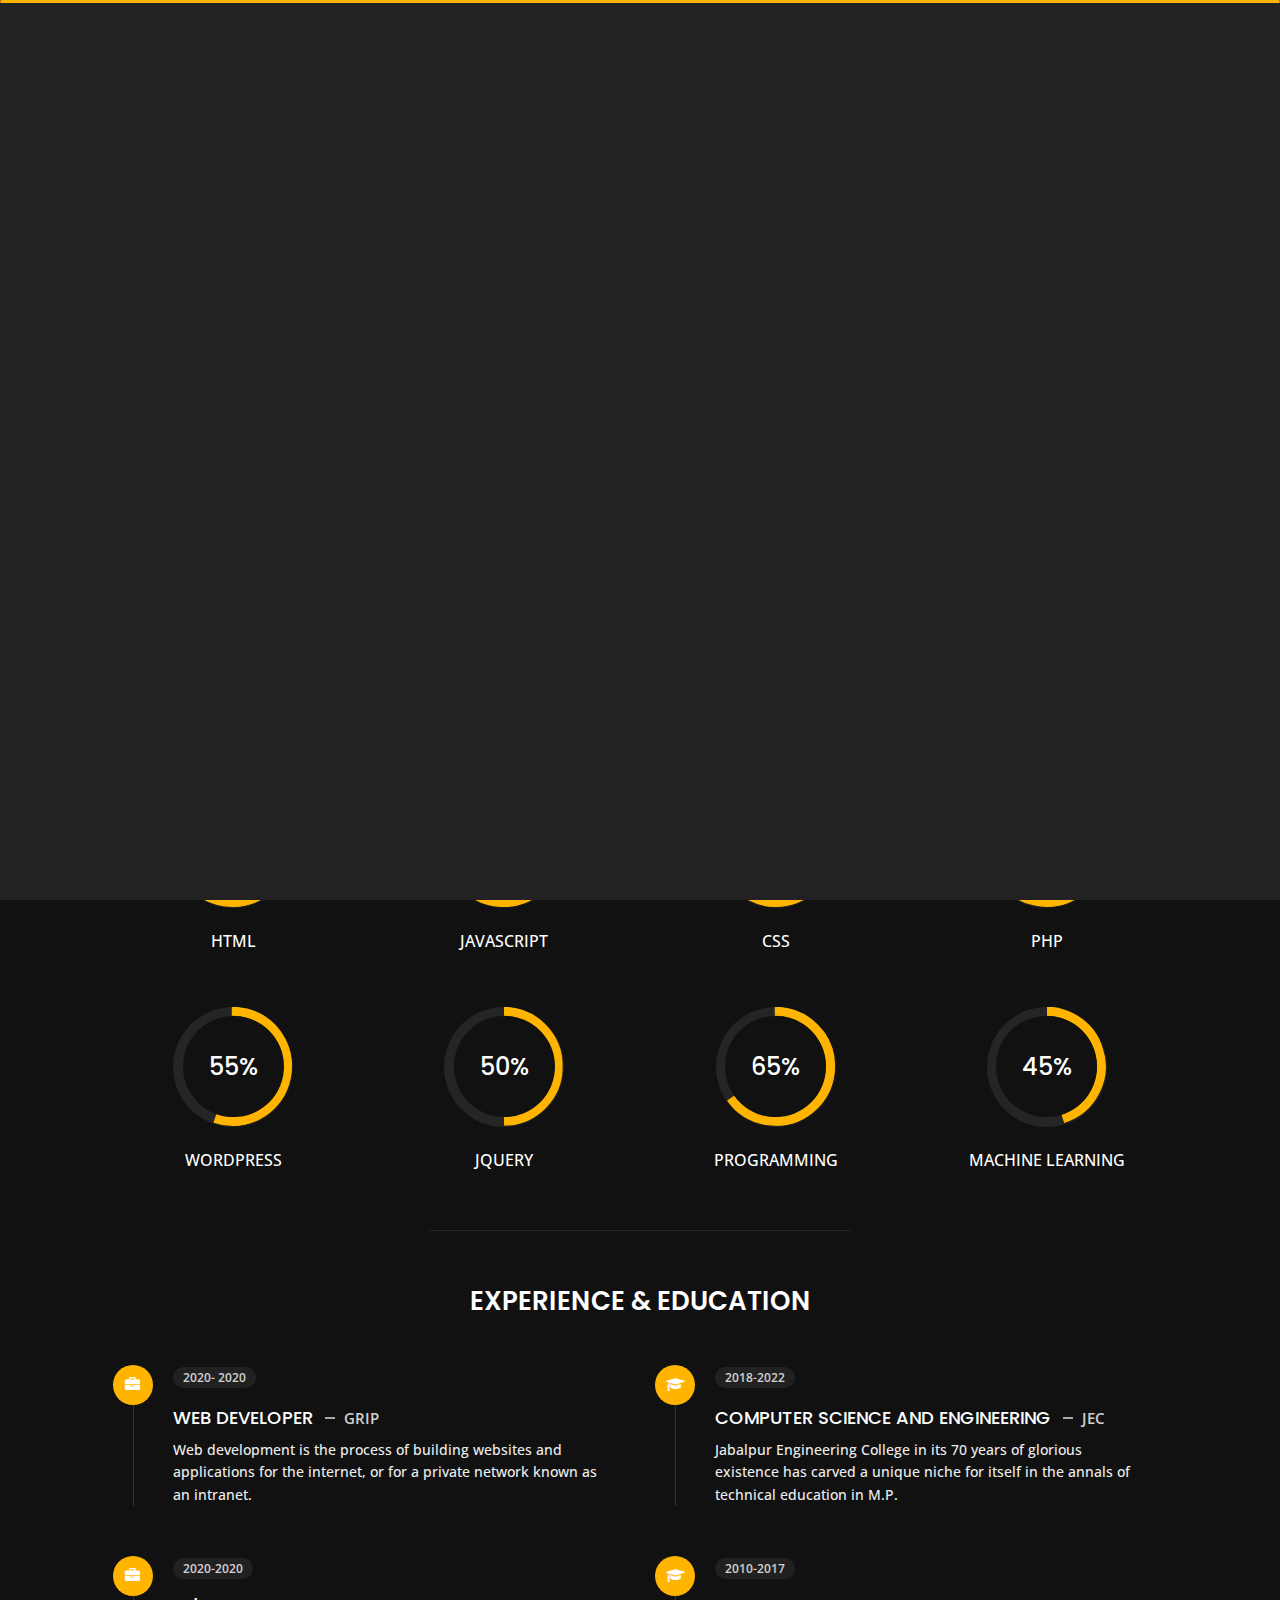
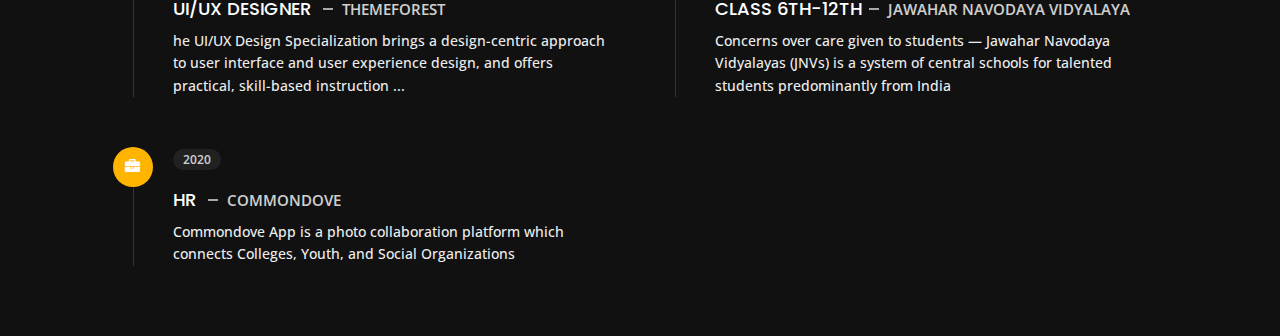
<file: about.html>
<!DOCTYPE html>
<html lang="en">


<head>
    <meta charset="utf-8">
    <title>About Personal Portfolio</title>
    <meta name="viewport" content="width=device-width, initial-scale=1">

    <!-- Template Google Fonts -->
    <link href="https://fonts.googleapis.com/css?family=Poppins:400,400i,500,500i,600,600i,700,700i,800,800i,900,900i" rel="stylesheet">
    <link href="https://fonts.googleapis.com/css?family=Open+Sans:300,400,400i,600,600i,700" rel="stylesheet">

    <!-- Template CSS Files -->
    <link href="css/bootstrap.min.css" rel="stylesheet">
    <link href="css/preloader.min.css" rel="stylesheet">
    <link href="css/circle.css" rel="stylesheet">
    <link href="css/font-awesome.min.css" rel="stylesheet">
    <link href="css/fm.revealator.jquery.min.css" rel="stylesheet">
    <link href="css/style.css" rel="stylesheet">

    <!-- CSS Skin File -->
    <link href="css/skins/yellow.css" rel="stylesheet">

    <!-- Live Style Switcher - demo only -->
    <link rel="alternate stylesheet" type="text/css" title="blue" href="css/skins/blue.css" />
    <link rel="alternate stylesheet" type="text/css" title="green" href="css/skins/green.css" />
    <link rel="alternate stylesheet" type="text/css" title="yellow" href="css/skins/yellow.css" />
    <link rel="alternate stylesheet" type="text/css" title="blueviolet" href="css/skins/blueviolet.css" />
    <link rel="alternate stylesheet" type="text/css" title="goldenrod" href="css/skins/goldenrod.css" />
    <link rel="alternate stylesheet" type="text/css" title="magenta" href="css/skins/magenta.css" />
    <link rel="alternate stylesheet" type="text/css" title="orange" href="css/skins/orange.css" />
    <link rel="alternate stylesheet" type="text/css" title="purple" href="css/skins/purple.css" />
    <link rel="alternate stylesheet" type="text/css" title="red" href="css/skins/red.css" />
    <link rel="alternate stylesheet" type="text/css" title="yellowgreen" href="css/skins/yellowgreen.css" />
    <link rel="stylesheet" type="text/css" href="css/styleswitcher.css" />

    <!-- Modernizr JS File -->
    <script src="js/modernizr.custom.js"></script>
</head>

<body class="about">
<!-- Live Style Switcher Starts - demo only -->
<div id="switcher" class="">
    <div class="content-switcher">
        <h4>STYLE SWITCHER</h4>
        <ul>
            <li>
                <a href="#" onclick="setActiveStyleSheet('purple');" title="purple" class="color"><img src="img/styleswitcher/purple.png" alt="purple"/></a>
            </li>
            <li>
                <a href="#" onclick="setActiveStyleSheet('red');" title="red" class="color"><img src="img/styleswitcher/red.png" alt="red"/></a>
            </li>
            <li>
                <a href="#" onclick="setActiveStyleSheet('blueviolet');" title="blueviolet" class="color"><img src="img/styleswitcher/blueviolet.png" alt="blueviolet"/></a>
            </li>
            <li>
                <a href="#" onclick="setActiveStyleSheet('blue');" title="blue" class="color"><img src="img/styleswitcher/blue.png" alt="blue"/></a>
            </li>
            <li>
                <a href="#" onclick="setActiveStyleSheet('goldenrod');" title="goldenrod" class="color"><img src="img/styleswitcher/goldenrod.png" alt="goldenrod"/></a>
            </li>
            <li>
                <a href="#" onclick="setActiveStyleSheet('magenta');" title="magenta" class="color"><img src="img/styleswitcher/magenta.png" alt="magenta"/></a>
            </li>
            <li>
                <a href="#" onclick="setActiveStyleSheet('yellowgreen');" title="yellowgreen" class="color"><img src="img/styleswitcher/yellowgreen.png" alt="yellowgreen"/></a>
            </li>
            <li>
                <a href="#" onclick="setActiveStyleSheet('orange');" title="orange" class="color"><img src="img/styleswitcher/orange.png" alt="orange"/></a>
            </li>
            <li>
                <a href="#" onclick="setActiveStyleSheet('green');" title="green" class="color"><img src="img/styleswitcher/green.png" alt="green"/></a>
            </li>
            <li>
                <a href="#" onclick="setActiveStyleSheet('yellow');" title="yellow" class="color"><img src="img/styleswitcher/yellow.png" alt="yellow"/></a>
            </li>
        </ul>

        <div id="hideSwitcher">&times;</div>
    </div>

</div>
<div id="showSwitcher" class="styleSecondColor"><i class="fa fa-cog fa-spin"></i></div>
<!-- Live Style Switcher Ends - demo only -->
<!-- Header Starts -->
<header class="header" id="navbar-collapse-toggle">
    <!-- Fixed Navigation Starts -->
    <ul class="icon-menu d-none d-lg-block revealator-slideup revealator-once revealator-delay1">
        <li class="icon-box">
            <i class="fa fa-home"></i>
            <a href="index.html">
                <h2>Home</h2>
            </a>
        </li>
        <li class="icon-box active">
            <i class="fa fa-user"></i>
            <a href="about.html">
                <h2>About</h2>
            </a>
        </li>
        
    </ul>
    <!-- Fixed Navigation Ends -->
    <!-- Mobile Menu Starts -->
    <nav role="navigation" class="d-block d-lg-none">
        <div id="menuToggle">
            <input type="checkbox" />
            <span></span>
            <span></span>
            <span></span>
            <ul class="list-unstyled" id="menu">
                <li><a href="index.html"><i class="fa fa-home"></i><span>Home</span></a></li>
                <li class="active"><a href="about.html"><i class="fa fa-user"></i><span>About</span></a></li>
                <li><a href="portfolio.html"><i class="fa fa-folder-open"></i><span>Portfolio</span></a></li>
                <li><a href="contact.html"><i class="fa fa-envelope-open"></i><span>Contact</span></a></li>
                <li><a href="blog.html"><i class="fa fa-comments"></i><span>Blog</span></a></li>
            </ul>
        </div>
    </nav>
    <!-- Mobile Menu Ends -->
</header>
<!-- Header Ends -->
<!-- Page Title Starts -->
<section class="title-section text-left text-sm-center revealator-slideup revealator-once revealator-delay1">
    <h1>ABOUT <span>ME</span></h1>
    <span class="title-bg">Resume</span>
</section>
<!-- Page Title Ends -->
<!-- Main Content Starts -->
<section class="main-content revealator-slideup revealator-once revealator-delay1">
    <div class="container">
        <div class="row">
            <!-- Personal Info Starts -->
            <div class="col-12 col-lg-5 col-xl-6">
                <div class="row">
                    <div class="col-12">
                        <h3 class="text-uppercase custom-title mb-0 ft-wt-600">personal infos</h3>
                    </div>
                    <div class="col-12 d-block d-sm-none">
                        <img src="img/ak.jpg" class="img-fluid main-img-mobile" alt="my picture" />
                    </div>
                    <div class="col-6">
                        <ul class="about-list list-unstyled open-sans-font">
                            <li> <span class="title">first name :</span> <span class="value d-block d-sm-inline-block d-lg-block d-xl-inline-block">Arun</span> </li>
                            <li> <span class="title">last name :</span> <span class="value d-block d-sm-inline-block d-lg-block d-xl-inline-block">Prajapati</span> </li>
                            <li> <span class="title">Age :</span> <span class="value d-block d-sm-inline-block d-lg-block d-xl-inline-block">21 Years</span> </li>
                            <li> <span class="title">Nationality :</span> <span class="value d-block d-sm-inline-block d-lg-block d-xl-inline-block">Indian</span> </li>
                            <li> <span class="title">Freelance :</span> <span class="value d-block d-sm-inline-block d-lg-block d-xl-inline-block">Available</span> </li>
                        </ul>
                    </div>
                    <div class="col-6">
                        <ul class="about-list list-unstyled open-sans-font">
                            <li> <span class="title">Address :</span> <span class="value d-block d-sm-inline-block d-lg-block d-xl-inline-block">India</span> </li>
                            <li> <span class="title">phone :</span> <span class="value d-block d-sm-inline-block d-lg-block d-xl-inline-block">+917974352172</span> </li>
                            <li> <span class="title">Email :</span> <span class="value d-block d-sm-inline-block d-lg-block d-xl-inline-block">arunkumarprajapati919@gmail.com</span> </li>
                            <li> <span class="title">Date of Birth </span> <span class="value d-block d-sm-inline-block d-lg-block d-xl-inline-block">07/June/1999</span> </li>
                            <li> <span class="title">langages :</span> <span class="value d-block d-sm-inline-block d-lg-block d-xl-inline-block"> English,Hindi</span> </li>
                        </ul>
                    </div>
                    <div class="col-12 mt-3">















                        <a href=" " class="btn btn-download">Download CV</a>
                    </div>
                </div>
            </div>
            <!-- Personal Info Ends -->
            <!-- Boxes Starts -->
            <div class="col-12 col-lg-7 col-xl-6 mt-5 mt-lg-0">
                <div class="row">
                    <div class="col-6">
                        <div class="box-stats with-margin">
                            <h3 class="poppins-font position-relative">Fresher</h3>
                            <p class="open-sans-font m-0 position-relative text-uppercase">Internships <span class="d-block">experience</span></p>
                        </div>
                    </div>
                    <div class="col-6">
                        <div class="box-stats with-margin">
                            <h3 class="poppins-font position-relative">07</h3>
                            <p class="open-sans-font m-0 position-relative text-uppercase">completed <span class="d-block">projects</span></p>
                        </div>
                    </div>
                    <div class="col-6">
                        <div class="box-stats">
                            <h3 class="poppins-font position-relative">04</h3>
                            <p class="open-sans-font m-0 position-relative text-uppercase">Happy<span class="d-block">customers</span></p>
                        </div>
                    </div>
                    <div class="col-6">
                        <div class="box-stats">
                            <h3 class="poppins-font position-relative">02</h3>
                            <p class="open-sans-font m-0 position-relative text-uppercase">awards <span class="d-block">won</span></p>
                        </div>
                    </div>
                </div>
            </div>
            <!-- Boxes Ends -->
        </div>
        <hr class="separator">
        <!-- Skills Starts -->
        <div class="row">
            <div class="col-12">
                <h3 class="text-uppercase pb-4 pb-sm-5 mb-3 mb-sm-0 text-left text-sm-center custom-title ft-wt-600">My Skills</h3>
            </div>
            <div class="col-6 col-md-3 mb-3 mb-sm-5">
                <div class="c100 p90">
                    <span>90%</span>
                    <div class="slice">
                        <div class="bar"></div>
                        <div class="fill"></div>
                    </div>
                </div>
                <h6 class="text-uppercase open-sans-font text-center mt-2 mt-sm-4">html</h6>
            </div>
            <div class="col-6 col-md-3 mb-3 mb-sm-5">
                <div class="c100 p89">
                    <span>89%</span>
                    <div class="slice">
                        <div class="bar"></div>
                        <div class="fill"></div>
                    </div>
                </div>
                <h6 class="text-uppercase open-sans-font text-center mt-2 mt-sm-4">javascript</h6>
            </div>
            <div class="col-6 col-md-3 mb-3 mb-sm-5">
                <div class="c100 p70">
                    <span>70%</span>
                    <div class="slice">
                        <div class="bar"></div>
                        <div class="fill"></div>
                    </div>
                </div>
                <h6 class="text-uppercase open-sans-font text-center mt-2 mt-sm-4">css</h6>
            </div>
            <div class="col-6 col-md-3 mb-3 mb-sm-5">
                <div class="c100 p66">
                    <span>66%</span>
                    <div class="slice">
                        <div class="bar"></div>
                        <div class="fill"></div>
                    </div>
                </div>
                <h6 class="text-uppercase open-sans-font text-center mt-2 mt-sm-4">php</h6>
            </div>
            <div class="col-6 col-md-3 mb-3 mb-sm-5">
                <div class="c100 p55">
                    <span>55%</span>
                    <div class="slice">
                        <div class="bar"></div>
                        <div class="fill"></div>
                    </div>
                </div>
                <h6 class="text-uppercase open-sans-font text-center mt-2 mt-sm-4">wordpress</h6>
            </div>
            <div class="col-6 col-md-3 mb-3 mb-sm-5">
                <div class="c100 p50">
                    <span>50%</span>
                    <div class="slice">
                        <div class="bar"></div>
                        <div class="fill"></div>
                    </div>
                </div>
                <h6 class="text-uppercase open-sans-font text-center mt-2 mt-sm-4">jquery</h6>
            </div>
            <div class="col-6 col-md-3 mb-3 mb-sm-5">
                <div class="c100 p65">
                    <span>65%</span>
                    <div class="slice">
                        <div class="bar"></div>
                        <div class="fill"></div>
                    </div>
                </div>
                <h6 class="text-uppercase open-sans-font text-center mt-2 mt-sm-4">programming</h6>
            </div>
            <div class="col-6 col-md-3 mb-3 mb-sm-5">
                <div class="c100 p45">
                    <span>45%</span>
                    <div class="slice">
                        <div class="bar"></div>
                        <div class="fill"></div>
                    </div>
                </div>
                <h6 class="text-uppercase open-sans-font text-center mt-2 mt-sm-4">Machine Learning</h6>
            </div>
        </div>
        <!-- Skills Ends -->
        <hr class="separator mt-1">
        <!-- Experience & Education Starts -->
        <div class="row">
            <div class="col-12">
                <h3 class="text-uppercase pb-5 mb-0 text-left text-sm-center custom-title ft-wt-600">Experience <span>&</span> Education</h3>
            </div>
            <div class="col-lg-6 m-15px-tb">
                <div class="resume-box">
                    <ul>
                        <li>
                            <div class="icon">
                                <i class="fa fa-briefcase"></i>
                            </div>
                            <span class="time open-sans-font text-uppercase">2020- 2020</span>
                            <h5 class="poppins-font text-uppercase">Web Developer <span class="place open-sans-font">Grip</span></h5>
                            <p class="open-sans-font">Web development is the process of building websites and applications for the internet, or for a private network known as an intranet. </p>
                        </li>
                        <li>
                            <div class="icon">
                                <i class="fa fa-briefcase"></i>
                            </div>
                            <span class="time open-sans-font text-uppercase">2020-2020</span>
                            <h5 class="poppins-font text-uppercase">UI/UX Designer <span class="place open-sans-font">Themeforest</span></h5>
                            <p class="open-sans-font">he UI/UX Design Specialization brings a design-centric approach to user interface and user experience design, and offers practical, skill-based instruction ...</p>
                        </li>
                        <li>
                            <div class="icon">
                                <i class="fa fa-briefcase"></i>
                            </div>
                            <span class="time open-sans-font text-uppercase">2020</span>
                            <h5 class="poppins-font text-uppercase">HR <span class="place open-sans-font">Commondove</span></h5>
                            <p class="open-sans-font">Commondove App is a photo collaboration platform which connects Colleges, Youth, and Social Organizations</p>
                        </li>
                    </ul>
                </div>
            </div>
            <div class="col-lg-6 m-15px-tb">
                <div class="resume-box">
                    <ul>
                        <li>
                            <div class="icon">
                                <i class="fa fa-graduation-cap"></i>
                            </div>
                            <span class="time open-sans-font text-uppercase">2018-2022</span>
                            <h5 class="poppins-font text-uppercase">Computer Science and Engineering  <span class="place open-sans-font">JEC</span></h5>
                            <p class="open-sans-font">Jabalpur Engineering College in its 70 years of glorious existence has carved a unique niche for itself in the annals of technical education in M.P.</p>
                        </li>
                        <li>
                            <div class="icon">
                                <i class="fa fa-graduation-cap"></i>
                            </div>
                            <span class="time open-sans-font text-uppercase">2010-2017</span>
                            <h5 class="poppins-font text-uppercase">class 6th-12th<span class="place open-sans-font">jawahar navodaya vidyalaya</span></h5>
                            <p class="open-sans-font">Concerns over care given to students — Jawahar Navodaya Vidyalayas (JNVs) is a system of central schools for talented students predominantly from India</p>
                        </li>
                       
                    </ul>
                </div>
            </div>
        </div>
        <!-- Experience & Education Ends -->
    </div>
</section>
<!-- Main Content Ends -->

<!-- Template JS Files -->
<script src="js/jquery-3.5.0.min.js"></script>
<script src="js/styleswitcher.js"></script>
<script src="js/preloader.min.js"></script>
<script src="js/fm.revealator.jquery.min.js"></script>
<script src="js/imagesloaded.pkgd.min.js"></script>
<script src="js/masonry.pkgd.min.js"></script>
<script src="js/classie.js"></script>
<script src="js/cbpGridGallery.js"></script>
<script src="js/jquery.hoverdir.js"></script>
<script src="js/popper.min.js"></script>
<script src="js/bootstrap.js"></script>
<script src="js/custom.js"></script>

</body>


</html>
</file>
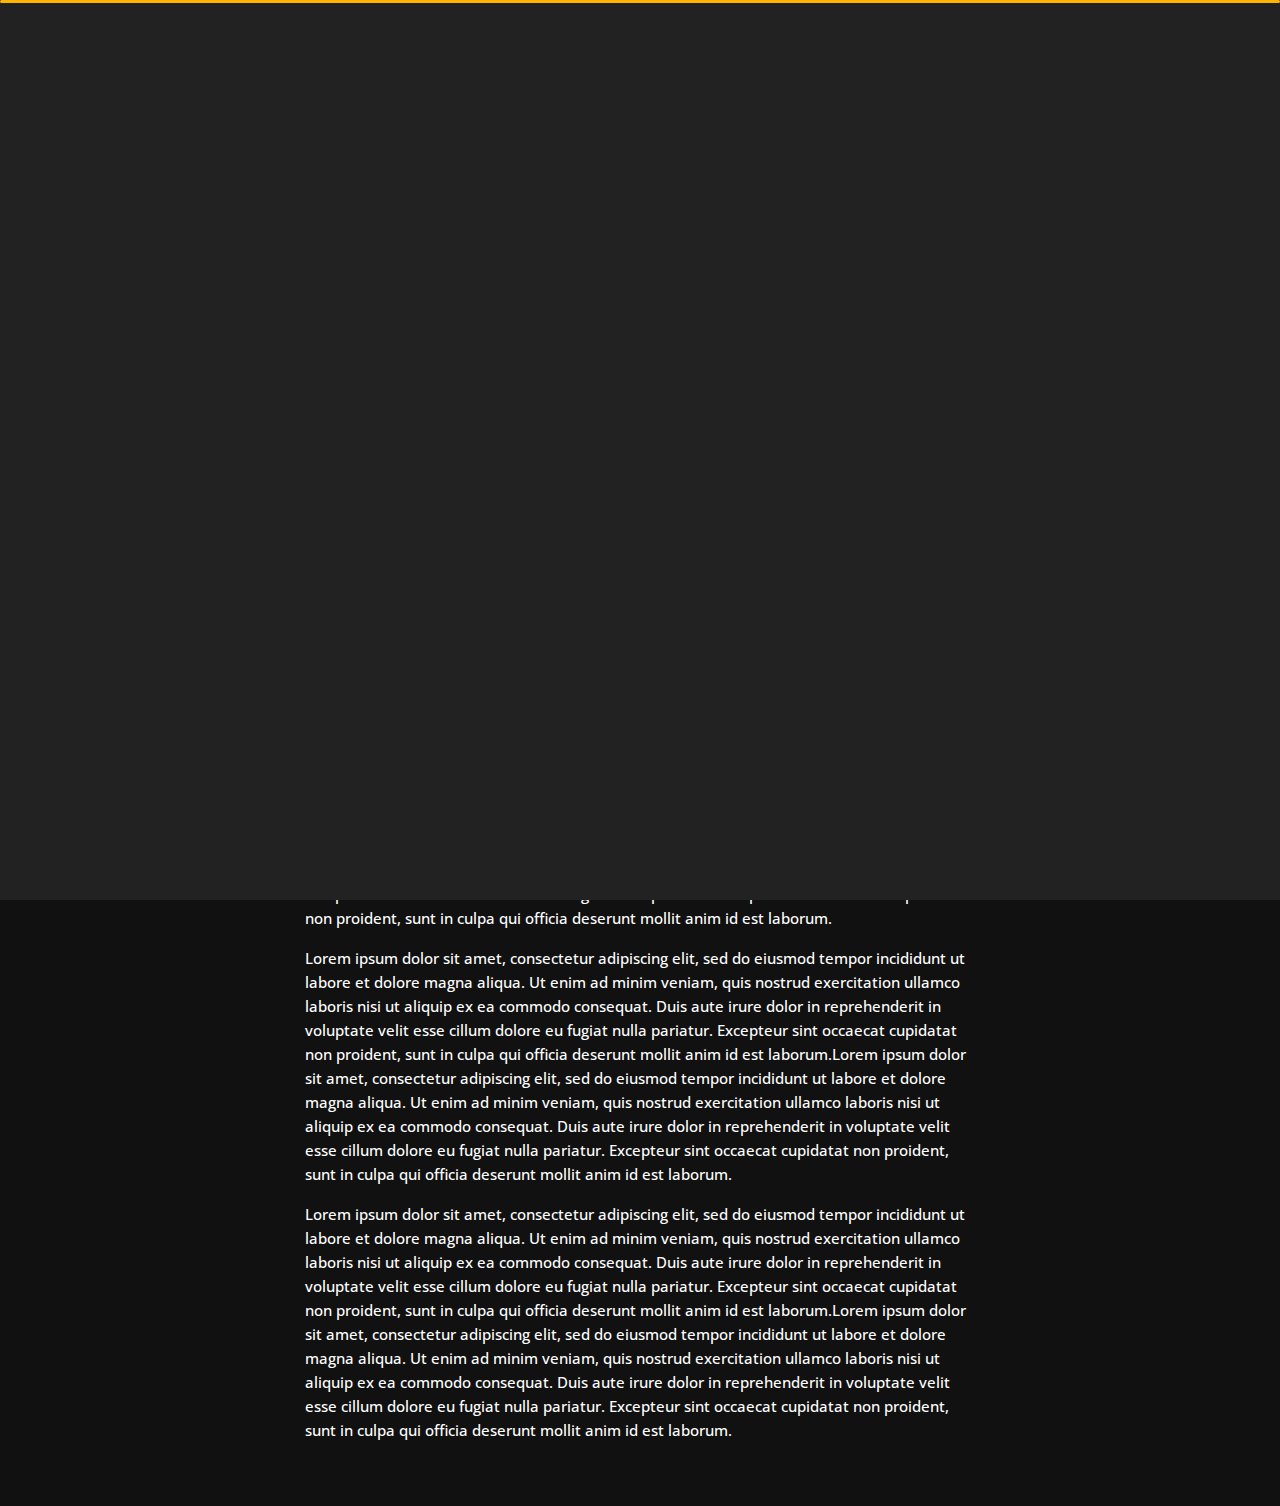
<file: blog-post.html>
<!DOCTYPE html>
<html lang="en">


<head>
    <meta charset="utf-8">
    <title>Blog - Personal Portfolio</title>
    <meta name="viewport" content="width=device-width, initial-scale=1">

    <!-- Template Google Fonts -->
    <link href="https://fonts.googleapis.com/css?family=Poppins:400,400i,500,500i,600,600i,700,700i,800,800i,900,900i" rel="stylesheet">
    <link href="https://fonts.googleapis.com/css?family=Open+Sans:300,400,400i,600,600i,700" rel="stylesheet">

    <!-- Template CSS Files -->
    <link href="css/bootstrap.min.css" rel="stylesheet">
    <link href="css/preloader.min.css" rel="stylesheet">
    <link href="css/circle.css" rel="stylesheet">
    <link href="css/font-awesome.min.css" rel="stylesheet">
    <link href="css/fm.revealator.jquery.min.css" rel="stylesheet">
    <link href="css/style.css" rel="stylesheet">

    <!-- CSS Skin File -->
    <link href="css/skins/yellow.css" rel="stylesheet">

    <!-- Live Style Switcher - demo only -->
    <link rel="alternate stylesheet" type="text/css" title="blue" href="css/skins/blue.css" />
    <link rel="alternate stylesheet" type="text/css" title="green" href="css/skins/green.css" />
    <link rel="alternate stylesheet" type="text/css" title="yellow" href="css/skins/yellow.css" />
    <link rel="alternate stylesheet" type="text/css" title="blueviolet" href="css/skins/blueviolet.css" />
    <link rel="alternate stylesheet" type="text/css" title="goldenrod" href="css/skins/goldenrod.css" />
    <link rel="alternate stylesheet" type="text/css" title="magenta" href="css/skins/magenta.css" />
    <link rel="alternate stylesheet" type="text/css" title="orange" href="css/skins/orange.css" />
    <link rel="alternate stylesheet" type="text/css" title="purple" href="css/skins/purple.css" />
    <link rel="alternate stylesheet" type="text/css" title="red" href="css/skins/red.css" />
    <link rel="alternate stylesheet" type="text/css" title="yellowgreen" href="css/skins/yellowgreen.css" />
    <link rel="stylesheet" type="text/css" href="css/styleswitcher.css" />

    <!-- Modernizr JS File -->
    <script src="js/modernizr.custom.js"></script>
</head>

<body class="blog-post">
<!-- Live Style Switcher Starts - demo only -->
<div id="switcher" class="">
    <div class="content-switcher">
        <h4>STYLE SWITCHER</h4>
        <ul>
            <li>
                <a href="#" onclick="setActiveStyleSheet('purple');" title="purple" class="color"><img src="img/styleswitcher/purple.png" alt="purple"/></a>
            </li>
            <li>
                <a href="#" onclick="setActiveStyleSheet('red');" title="red" class="color"><img src="img/styleswitcher/red.png" alt="red"/></a>
            </li>
            <li>
                <a href="#" onclick="setActiveStyleSheet('blueviolet');" title="blueviolet" class="color"><img src="img/styleswitcher/blueviolet.png" alt="blueviolet"/></a>
            </li>
            <li>
                <a href="#" onclick="setActiveStyleSheet('blue');" title="blue" class="color"><img src="img/styleswitcher/blue.png" alt="blue"/></a>
            </li>
            <li>
                <a href="#" onclick="setActiveStyleSheet('goldenrod');" title="goldenrod" class="color"><img src="img/styleswitcher/goldenrod.png" alt="goldenrod"/></a>
            </li>
            <li>
                <a href="#" onclick="setActiveStyleSheet('magenta');" title="magenta" class="color"><img src="img/styleswitcher/magenta.png" alt="magenta"/></a>
            </li>
            <li>
                <a href="#" onclick="setActiveStyleSheet('yellowgreen');" title="yellowgreen" class="color"><img src="img/styleswitcher/yellowgreen.png" alt="yellowgreen"/></a>
            </li>
            <li>
                <a href="#" onclick="setActiveStyleSheet('orange');" title="orange" class="color"><img src="img/styleswitcher/orange.png" alt="orange"/></a>
            </li>
            <li>
                <a href="#" onclick="setActiveStyleSheet('green');" title="green" class="color"><img src="img/styleswitcher/green.png" alt="green"/></a>
            </li>
            <li>
                <a href="#" onclick="setActiveStyleSheet('yellow');" title="yellow" class="color"><img src="img/styleswitcher/yellow.png" alt="yellow"/></a>
            </li>
        </ul>

       <div id="hideSwitcher">&times;</div>
    </div>
</div>
<div id="showSwitcher" class="styleSecondColor"><i class="fa fa-cog fa-spin"></i></div>
<!-- Live Style Switcher Ends - demo only -->
<!-- Header Starts -->
<header class="header" id="navbar-collapse-toggle">
    <!-- Fixed Navigation Starts -->
    <ul class="icon-menu d-none d-lg-block revealator-slideup revealator-once revealator-delay1">
        <li class="icon-box">
            <i class="fa fa-home"></i>
            <a href="index.html">
                <h2>Home</h2>
            </a>
        </li>
        <li class="icon-box">
            <i class="fa fa-user"></i>
            <a href="about.html">
                <h2>About</h2>
            </a>
        </li>
        <li class="icon-box">
            <i class="fa fa-briefcase"></i>
            <a href="portfolio.html">
                <h2>Portfolio</h2>
            </a>
        </li>
        <li class="icon-box">
            <i class="fa fa-envelope-open"></i>
            <a href="contact.html">
                <h2>Contact</h2>
            </a>
        </li>
        <li class="icon-box active">
            <i class="fa fa-comments"></i>
            <a href="blog.html">
                <h2>Blog</h2>
            </a>
        </li>
    </ul>
    <!-- Fixed Navigation Ends -->
    <!-- Mobile Menu Starts -->
    <nav role="navigation" class="d-block d-lg-none">
        <div id="menuToggle">
            <input type="checkbox" />
            <span></span>
            <span></span>
            <span></span>
            <ul class="list-unstyled" id="menu">
                <li><a href="index.html"><i class="fa fa-home"></i><span>Home</span></a></li>
                <li><a href="about.html"><i class="fa fa-user"></i><span>About</span></a></li>
                <li><a href="portfolio.html"><i class="fa fa-folder-open"></i><span>Portfolio</span></a></li>
                <li><a href="contact.html"><i class="fa fa-envelope-open"></i><span>Contact</span></a></li>
                <li class="active"><a href="blog.html"><i class="fa fa-comments"></i><span>Blog</span></a></li>
            </ul>
        </div>
    </nav>
    <!-- Mobile Menu Ends -->
</header>
<!-- Header Ends -->
<!-- Page Title Starts -->
<section class="title-section text-left text-sm-center revealator-slideup revealator-once revealator-delay1">
    <h1>my <span>blog</span></h1>
    <span class="title-bg">posts</span>
</section>
<!-- Page Title Ends -->
<!-- Main Content Starts -->
<section class="main-content revealator-slideup revealator-once revealator-delay1">
    <div class="container">
        <div class="row">
            <!-- Article Starts -->
            <article class="col-12">
                <!-- Meta Starts -->
                <div class="meta open-sans-font">
                    <span><i class="fa fa-user"></i> steve</span>
                    <span class="date"><i class="fa fa-calendar"></i> 9 January 2017</span>
                    <span><i class="fa fa-tags"></i> wordpress, business, economy, design</span>
                </div>
                <!-- Meta Ends -->
                <!-- Article Content Starts -->
                <h1 class="text-uppercase text-capitalize">Everything You Need to Know About Web Accessibility</h1>
                <img src="img/blog/blog-post-1.jpg" class="img-fluid" alt="Blog image"/>
                <div class="blog-excerpt open-sans-font pb-5">
                    <p>Lorem ipsum dolor sit amet, consectetur adipiscing elit, sed do eiusmod tempor incididunt ut labore et dolore magna aliqua. Ut enim ad minim veniam, quis nostrud exercitation ullamco laboris nisi ut aliquip ex ea commodo consequat.
                        Duis aute irure dolor in reprehenderit in voluptate velit esse cillum dolore eu fugiat nulla pariatur. Excepteur sint occaecat cupidatat non proident, sunt in culpa qui officia deserunt mollit anim id est laborum.</p>
                    <p>Lorem ipsum dolor sit amet, consectetur adipiscing elit, sed do eiusmod tempor incididunt ut labore et dolore magna aliqua. Ut enim ad minim veniam, quis nostrud exercitation ullamco laboris nisi ut aliquip ex ea commodo consequat.
                        Duis aute irure dolor in reprehenderit in voluptate velit esse cillum dolore eu fugiat nulla pariatur. Excepteur sint occaecat cupidatat non proident, sunt in culpa qui officia deserunt mollit anim id est laborum.Lorem ipsum
                        dolor sit amet, consectetur adipiscing elit, sed do eiusmod tempor incididunt ut labore et dolore magna aliqua. Ut enim ad minim veniam, quis nostrud exercitation ullamco laboris nisi ut aliquip ex ea commodo consequat. Duis
                        aute irure dolor in reprehenderit in voluptate velit esse cillum dolore eu fugiat nulla pariatur. Excepteur sint occaecat cupidatat non proident, sunt in culpa qui officia deserunt mollit anim id est laborum.</p>
                    <p>Lorem ipsum dolor sit amet, consectetur adipiscing elit, sed do eiusmod tempor incididunt ut labore et dolore magna aliqua. Ut enim ad minim veniam, quis nostrud exercitation ullamco laboris nisi ut aliquip ex ea commodo consequat.
                        Duis aute irure dolor in reprehenderit in voluptate velit esse cillum dolore eu fugiat nulla pariatur. Excepteur sint occaecat cupidatat non proident, sunt in culpa qui officia deserunt mollit anim id est laborum.Lorem ipsum
                        dolor sit amet, consectetur adipiscing elit, sed do eiusmod tempor incididunt ut labore et dolore magna aliqua. Ut enim ad minim veniam, quis nostrud exercitation ullamco laboris nisi ut aliquip ex ea commodo consequat. Duis
                        aute irure dolor in reprehenderit in voluptate velit esse cillum dolore eu fugiat nulla pariatur. Excepteur sint occaecat cupidatat non proident, sunt in culpa qui officia deserunt mollit anim id est laborum.</p>
                </div>
                <!-- Article Content Ends -->
            </article>
            <!-- Article Ends -->
        </div>
    </div>
</section>
<!-- Template JS Files -->
<script src="js/jquery-3.5.0.min.js"></script>
<script src="js/styleswitcher.js"></script>
<script src="js/preloader.min.js"></script>
<script src="js/fm.revealator.jquery.min.js"></script>
<script src="js/imagesloaded.pkgd.min.js"></script>
<script src="js/masonry.pkgd.min.js"></script>
<script src="js/classie.js"></script>
<script src="js/cbpGridGallery.js"></script>
<script src="js/jquery.hoverdir.js"></script>
<script src="js/popper.min.js"></script>
<script src="js/bootstrap.js"></script>
<script src="js/custom.js"></script>

</body>


</html>
</file>
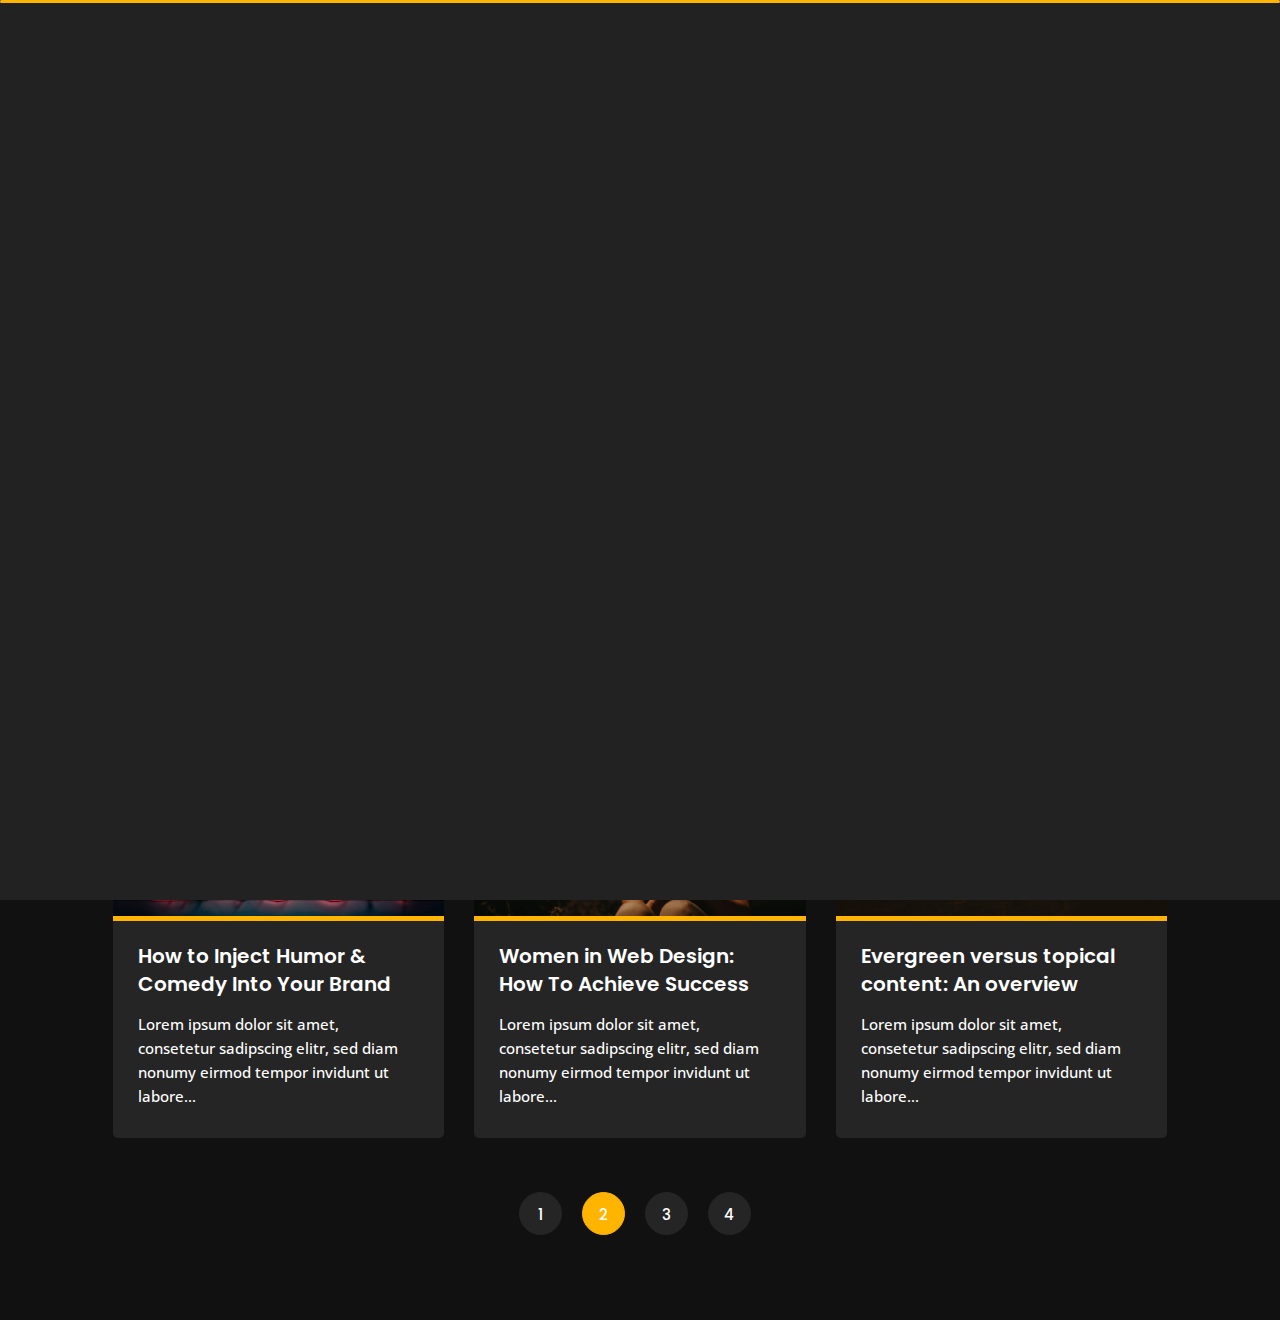
<file: blog.html>
﻿<!DOCTYPE html>
<html lang="en">


<head>
    <meta charset="utf-8">
    <title>Blog - Personal Portfolio</title>
    <meta name="viewport" content="width=device-width, initial-scale=1">

    <!-- Template Google Fonts -->
    <link href="https://fonts.googleapis.com/css?family=Poppins:400,400i,500,500i,600,600i,700,700i,800,800i,900,900i" rel="stylesheet">
    <link href="https://fonts.googleapis.com/css?family=Open+Sans:300,400,400i,600,600i,700" rel="stylesheet">

    <!-- Template CSS Files -->
    <link href="css/bootstrap.min.css" rel="stylesheet">
    <link href="css/preloader.min.css" rel="stylesheet">
    <link href="css/circle.css" rel="stylesheet">
    <link href="css/font-awesome.min.css" rel="stylesheet">
    <link href="css/fm.revealator.jquery.min.css" rel="stylesheet">
    <link href="css/style.css" rel="stylesheet">

    <!-- CSS Skin File -->
    <link href="css/skins/yellow.css" rel="stylesheet">

    <!-- Live Style Switcher - demo only -->
    <link rel="alternate stylesheet" type="text/css" title="blue" href="css/skins/blue.css" />
    <link rel="alternate stylesheet" type="text/css" title="green" href="css/skins/green.css" />
    <link rel="alternate stylesheet" type="text/css" title="yellow" href="css/skins/yellow.css" />
    <link rel="alternate stylesheet" type="text/css" title="blueviolet" href="css/skins/blueviolet.css" />
    <link rel="alternate stylesheet" type="text/css" title="goldenrod" href="css/skins/goldenrod.css" />
    <link rel="alternate stylesheet" type="text/css" title="magenta" href="css/skins/magenta.css" />
    <link rel="alternate stylesheet" type="text/css" title="orange" href="css/skins/orange.css" />
    <link rel="alternate stylesheet" type="text/css" title="purple" href="css/skins/purple.css" />
    <link rel="alternate stylesheet" type="text/css" title="red" href="css/skins/red.css" />
    <link rel="alternate stylesheet" type="text/css" title="yellowgreen" href="css/skins/yellowgreen.css" />
    <link rel="stylesheet" type="text/css" href="css/styleswitcher.css" />

    <!-- Modernizr JS File -->
    <script src="js/modernizr.custom.js"></script>
</head>

<body class="blog">
<!-- Live Style Switcher Starts - demo only -->
<div id="switcher" class="">
    <div class="content-switcher">
        <h4>STYLE SWITCHER</h4>
        <ul>
            <li>
                <a href="#" onclick="setActiveStyleSheet('purple');" title="purple" class="color"><img src="img/styleswitcher/purple.png" alt="purple"/></a>
            </li>
            <li>
                <a href="#" onclick="setActiveStyleSheet('red');" title="red" class="color"><img src="img/styleswitcher/red.png" alt="red"/></a>
            </li>
            <li>
                <a href="#" onclick="setActiveStyleSheet('blueviolet');" title="blueviolet" class="color"><img src="img/styleswitcher/blueviolet.png" alt="blueviolet"/></a>
            </li>
            <li>
                <a href="#" onclick="setActiveStyleSheet('blue');" title="blue" class="color"><img src="img/styleswitcher/blue.png" alt="blue"/></a>
            </li>
            <li>
                <a href="#" onclick="setActiveStyleSheet('goldenrod');" title="goldenrod" class="color"><img src="img/styleswitcher/goldenrod.png" alt="goldenrod"/></a>
            </li>
            <li>
                <a href="#" onclick="setActiveStyleSheet('magenta');" title="magenta" class="color"><img src="img/styleswitcher/magenta.png" alt="magenta"/></a>
            </li>
            <li>
                <a href="#" onclick="setActiveStyleSheet('yellowgreen');" title="yellowgreen" class="color"><img src="img/styleswitcher/yellowgreen.png" alt="yellowgreen"/></a>
            </li>
            <li>
                <a href="#" onclick="setActiveStyleSheet('orange');" title="orange" class="color"><img src="img/styleswitcher/orange.png" alt="orange"/></a>
            </li>
            <li>
                <a href="#" onclick="setActiveStyleSheet('green');" title="green" class="color"><img src="img/styleswitcher/green.png" alt="green"/></a>
            </li>
            <li>
                <a href="#" onclick="setActiveStyleSheet('yellow');" title="yellow" class="color"><img src="img/styleswitcher/yellow.png" alt="yellow"/></a>
            </li>
        </ul>

       <div id="hideSwitcher">&times;</div>
    </div>
</div>
<div id="showSwitcher" class="styleSecondColor"><i class="fa fa-cog fa-spin"></i></div>
<!-- Live Style Switcher Ends - demo only -->
<!-- Header Starts -->
<header class="header" id="navbar-collapse-toggle">
    <!-- Fixed Navigation Starts -->
    <ul class="icon-menu d-none d-lg-block revealator-slideup revealator-once revealator-delay1">
        <li class="icon-box">
            <i class="fa fa-home"></i>
            <a href="index.html">
                <h2>Home</h2>
            </a>
        </li>
        <li class="icon-box">
            <i class="fa fa-user"></i>
            <a href="about.html">
                <h2>About</h2>
            </a>
        </li>
        <li class="icon-box">
            <i class="fa fa-briefcase"></i>
            <a href="portfolio.html">
                <h2>Portfolio</h2>
            </a>
        </li>
        <li class="icon-box">
            <i class="fa fa-envelope-open"></i>
            <a href="contact.html">
                <h2>Contact</h2>
            </a>
        </li>
        <li class="icon-box active">
            <i class="fa fa-comments"></i>
            <a href="blog.html">
                <h2>Blog</h2>
            </a>
        </li>
    </ul>
    <!-- Fixed Navigation Ends -->
    <!-- Mobile Menu Starts -->
    <nav role="navigation" class="d-block d-lg-none">
        <div id="menuToggle">
            <input type="checkbox" />
            <span></span>
            <span></span>
            <span></span>
            <ul class="list-unstyled" id="menu">
                <li><a href="index.html"><i class="fa fa-home"></i><span>Home</span></a></li>
                <li><a href="about.html"><i class="fa fa-user"></i><span>About</span></a></li>
                <li><a href="portfolio.html"><i class="fa fa-folder-open"></i><span>Portfolio</span></a></li>
                <li><a href="contact.html"><i class="fa fa-envelope-open"></i><span>Contact</span></a></li>
                <li class="active"><a href="blog.html"><i class="fa fa-comments"></i><span>Blog</span></a></li>
            </ul>
        </div>
    </nav>
    <!-- Mobile Menu Ends -->
</header>
<!-- Header Ends -->
<!-- Page Title Starts -->
<section class="title-section text-left text-sm-center revealator-slideup revealator-once revealator-delay1">
    <h1>my <span>blog</span></h1>
    <span class="title-bg">posts</span>
</section>
<!-- Page Title Ends -->
<!-- Main Content Starts -->
<section class="main-content revealator-slideup revealator-once revealator-delay1">
    <div class="container">
        <!-- Articles Starts -->
        <div class="row">
            <!-- Article Starts -->
            <div class="col-12 col-md-6 col-lg-6 col-xl-4 mb-30">
                <article class="post-container">
                    <div class="post-thumb">
                        <a href="blog-post.html" class="d-block position-relative overflow-hidden">
                            <img src="img/blog/blog-post-1.jpg" class="img-fluid" alt="Blog Post">
                        </a>
                    </div>
                    <div class="post-content">
                        <div class="entry-header">
                            <h3><a href="blog-post.html">How to Own Your Audience by Creating an Email List</a></h3>
                        </div>
                        <div class="entry-content open-sans-font">
                            <p>Lorem ipsum dolor sit amet, consetetur sadipscing elitr, sed diam nonumy eirmod tempor invidunt ut labore...
                            </p>
                        </div>
                    </div>
                </article>
            </div>
            <!-- Article Ends -->
            <!-- Article Starts -->
            <div class="col-12 col-md-6 col-lg-6 col-xl-4 mb-30">
                <article class="post-container">
                    <div class="post-thumb">
                        <a href="blog-post.html" class="d-block position-relative overflow-hidden">
                            <img src="img/blog/blog-post-2.jpg" class="img-fluid" alt="">
                        </a>
                    </div>
                    <div class="post-content">
                        <div class="entry-header">
                            <h3><a href="blog-post.html">Top 10 Toolkits for Deep Learning in 2020</a></h3>
                        </div>
                        <div class="entry-content open-sans-font">
                            <p>Lorem ipsum dolor sit amet, consetetur sadipscing elitr, sed diam nonumy eirmod tempor invidunt ut labore...
                            </p>
                        </div>
                    </div>
                </article>
            </div>
            <!-- Article Ends -->
            <!-- Article Starts -->
            <div class="col-12 col-md-6 col-lg-6 col-xl-4 mb-30">
                <article class="post-container">
                    <div class="post-thumb">
                        <a href="blog-post.html" class="d-block position-relative overflow-hidden">
                            <img src="img/blog/blog-post-3.jpg" class="img-fluid" alt="">
                        </a>
                    </div>
                    <div class="post-content">
                        <div class="entry-header">
                            <h3><a href="blog-post.html">Everything You Need to Know About Web Accessibility</a></h3>
                        </div>
                        <div class="entry-content open-sans-font">
                            <p>Lorem ipsum dolor sit amet, consetetur sadipscing elitr, sed diam nonumy eirmod tempor invidunt ut labore...
                            </p>
                        </div>
                    </div>
                </article>
            </div>
            <!-- Article Ends -->
            <!-- Article Starts -->
            <div class="col-12 col-md-6 col-lg-6 col-xl-4 mb-30">
                <article class="post-container">
                    <div class="post-thumb">
                        <a href="blog-post.html" class="d-block position-relative overflow-hidden">
                            <img src="img/blog/blog-post-4.jpg" class="img-fluid" alt="">
                        </a>
                    </div>
                    <div class="post-content">
                        <div class="entry-header">
                            <h3><a href="blog-post.html">How to Inject Humor & Comedy Into Your Brand</a></h3>
                        </div>
                        <div class="entry-content open-sans-font">
                            <p>Lorem ipsum dolor sit amet, consetetur sadipscing elitr, sed diam nonumy eirmod tempor invidunt ut labore...
                            </p>
                        </div>
                    </div>
                </article>
            </div>
            <!-- Article Ends -->
            <!-- Article Starts -->
            <div class="col-12 col-md-6 col-lg-6 col-xl-4 mb-30">
                <article class="post-container">
                    <div class="post-thumb">
                        <a href="blog-post.html" class="d-block position-relative overflow-hidden">
                            <img src="img/blog/blog-post-5.jpg" class="img-fluid" alt="">
                        </a>
                    </div>
                    <div class="post-content">
                        <div class="entry-header">
                            <h3><a href="blog-post.html">Women in Web Design: How To Achieve Success</a></h3>
                        </div>
                        <div class="entry-content open-sans-font">
                            <p>Lorem ipsum dolor sit amet, consetetur sadipscing elitr, sed diam nonumy eirmod tempor invidunt ut labore...
                            </p>
                        </div>
                    </div>
                </article>
            </div>
            <!-- Article Ends -->
            <!-- Article Starts -->
            <div class="col-12 col-md-6 col-lg-6 col-xl-4 mb-30">
                <article class="post-container">
                    <div class="post-thumb">
                        <a href="blog-post.html" class="d-block position-relative overflow-hidden">
                            <img src="img/blog/blog-post-6.jpg" class="img-fluid" alt="">
                        </a>
                    </div>
                    <div class="post-content">
                        <div class="entry-header">
                            <h3><a href="blog-post.html">Evergreen versus topical content: An overview</a></h3>
                        </div>
                        <div class="entry-content open-sans-font">
                            <p>Lorem ipsum dolor sit amet, consetetur sadipscing elitr, sed diam nonumy eirmod tempor invidunt ut labore...
                            </p>
                        </div>
                    </div>
                </article>
            </div>
            <!-- Article Ends -->
            <!-- Pagination Starts -->
            <div class="col-12 mt-4">
                <nav aria-label="Page navigation example">
                    <ul class="pagination justify-content-center mb-0">
                        <li class="page-item"><a class="page-link" href="#">1</a></li>
                        <li class="page-item active"><a class="page-link" href="#">2</a></li>
                        <li class="page-item"><a class="page-link" href="#">3</a></li>
                        <li class="page-item"><a class="page-link" href="#">4</a></li>
                    </ul>
                </nav>
            </div>
            <!-- Pagination Ends -->
        </div>
        <!-- Articles Ends -->
    </div>

</section>

<!-- Template JS Files -->
<script src="js/jquery-3.5.0.min.js"></script>
<script src="js/styleswitcher.js"></script>
<script src="js/preloader.min.js"></script>
<script src="js/fm.revealator.jquery.min.js"></script>
<script src="js/imagesloaded.pkgd.min.js"></script>
<script src="js/masonry.pkgd.min.js"></script>
<script src="js/classie.js"></script>
<script src="js/cbpGridGallery.js"></script>
<script src="js/jquery.hoverdir.js"></script>
<script src="js/popper.min.js"></script>
<script src="js/bootstrap.js"></script>
<script src="js/custom.js"></script>

</body>


</html>
</file>
<file: contact.html>
<!DOCTYPE html>
<html lang="en">


<head>
    <meta charset="utf-8">
    <title>Contact - Personal Portfolio</title>
    <meta name="viewport" content="width=device-width, initial-scale=1">

    <!-- Template Google Fonts -->
    <link href="https://fonts.googleapis.com/css?family=Poppins:400,400i,500,500i,600,600i,700,700i,800,800i,900,900i" rel="stylesheet">
    <link href="https://fonts.googleapis.com/css?family=Open+Sans:300,400,400i,600,600i,700" rel="stylesheet">

    <!-- Template CSS Files -->
    <link href="css/bootstrap.min.css" rel="stylesheet">
    <link href="css/preloader.min.css" rel="stylesheet">
    <link href="css/circle.css" rel="stylesheet">
    <link href="css/font-awesome.min.css" rel="stylesheet">
    <link href="css/fm.revealator.jquery.min.css" rel="stylesheet">
    <link href="css/style.css" rel="stylesheet">

    <!-- CSS Skin File -->
    <link href="css/skins/yellow.css" rel="stylesheet">

    <!-- Live Style Switcher - demo only -->
    <link rel="alternate stylesheet" type="text/css" title="blue" href="css/skins/blue.css" />
    <link rel="alternate stylesheet" type="text/css" title="green" href="css/skins/green.css" />
    <link rel="alternate stylesheet" type="text/css" title="yellow" href="css/skins/yellow.css" />
    <link rel="alternate stylesheet" type="text/css" title="blueviolet" href="css/skins/blueviolet.css" />
    <link rel="alternate stylesheet" type="text/css" title="goldenrod" href="css/skins/goldenrod.css" />
    <link rel="alternate stylesheet" type="text/css" title="magenta" href="css/skins/magenta.css" />
    <link rel="alternate stylesheet" type="text/css" title="orange" href="css/skins/orange.css" />
    <link rel="alternate stylesheet" type="text/css" title="purple" href="css/skins/purple.css" />
    <link rel="alternate stylesheet" type="text/css" title="red" href="css/skins/red.css" />
    <link rel="alternate stylesheet" type="text/css" title="yellowgreen" href="css/skins/yellowgreen.css" />
    <link rel="stylesheet" type="text/css" href="css/styleswitcher.css" />

    <!-- Modernizr JS File -->
    <script src="js/modernizr.custom.js"></script>
</head>

<body class="contact">
<!-- Live Style Switcher Starts - demo only -->
<div id="switcher" class="">
    <div class="content-switcher">
        <h4>STYLE SWITCHER</h4>
        <ul>
            <li>
                <a href="#" onclick="setActiveStyleSheet('purple');" title="purple" class="color"><img src="img/styleswitcher/purple.png" alt="purple"/></a>
            </li>
            <li>
                <a href="#" onclick="setActiveStyleSheet('red');" title="red" class="color"><img src="img/styleswitcher/red.png" alt="red"/></a>
            </li>
            <li>
                <a href="#" onclick="setActiveStyleSheet('blueviolet');" title="blueviolet" class="color"><img src="img/styleswitcher/blueviolet.png" alt="blueviolet"/></a>
            </li>
            <li>
                <a href="#" onclick="setActiveStyleSheet('blue');" title="blue" class="color"><img src="img/styleswitcher/blue.png" alt="blue"/></a>
            </li>
            <li>
                <a href="#" onclick="setActiveStyleSheet('goldenrod');" title="goldenrod" class="color"><img src="img/styleswitcher/goldenrod.png" alt="goldenrod"/></a>
            </li>
            <li>
                <a href="#" onclick="setActiveStyleSheet('magenta');" title="magenta" class="color"><img src="img/styleswitcher/magenta.png" alt="magenta"/></a>
            </li>
            <li>
                <a href="#" onclick="setActiveStyleSheet('yellowgreen');" title="yellowgreen" class="color"><img src="img/styleswitcher/yellowgreen.png" alt="yellowgreen"/></a>
            </li>
            <li>
                <a href="#" onclick="setActiveStyleSheet('orange');" title="orange" class="color"><img src="img/styleswitcher/orange.png" alt="orange"/></a>
            </li>
            <li>
                <a href="#" onclick="setActiveStyleSheet('green');" title="green" class="color"><img src="img/styleswitcher/green.png" alt="green"/></a>
            </li>
            <li>
                <a href="#" onclick="setActiveStyleSheet('yellow');" title="yellow" class="color"><img src="img/styleswitcher/yellow.png" alt="yellow"/></a>
            </li>
        </ul>

        <div id="hideSwitcher">&times;</div>
    </div>
</div>
<div id="showSwitcher" class="styleSecondColor"><i class="fa fa-cog fa-spin"></i></div>
<!-- Live Style Switcher Ends - demo only -->
<!-- Header Starts -->
<header class="header" id="navbar-collapse-toggle">
    <!-- Fixed Navigation Starts -->
    <ul class="icon-menu d-none d-lg-block revealator-slideup revealator-once revealator-delay1">
        <li class="icon-box">
            <i class="fa fa-home"></i>
            <a href="index.html">
                <h2>Home</h2>
            </a>
        </li>
        <li class="icon-box">
            <i class="fa fa-user"></i>
            <a href="about.html">
                <h2>About</h2>
            </a>
        </li>
        <li class="icon-box">
            <i class="fa fa-briefcase"></i>
            <a href="portfolio.html">
                <h2>Portfolio</h2>
            </a>
        </li>
        <li class="icon-box active">
            <i class="fa fa-envelope-open"></i>
            <a href="contact.html">
                <h2>Contact</h2>
            </a>
        </li>
        <li class="icon-box">
            <i class="fa fa-comments"></i>
            <a href="blog.html">
                <h2>Blog</h2>
            </a>
        </li>
    </ul>
    <!-- Fixed Navigation Ends -->
    <!-- Mobile Menu Starts -->
    <nav role="navigation" class="d-block d-lg-none">
        <div id="menuToggle">
            <input type="checkbox" />
            <span></span>
            <span></span>
            <span></span>
            <ul class="list-unstyled" id="menu">
                <li><a href="index.html"><i class="fa fa-home"></i><span>Home</span></a></li>
                <li><a href="about.html"><i class="fa fa-user"></i><span>About</span></a></li>
                <li><a href="portfolio.html"><i class="fa fa-folder-open"></i><span>Portfolio</span></a></li>
                <li class="active"><a href="contact.html"><i class="fa fa-envelope-open"></i><span>Contact</span></a></li>
                <li><a href="blog.html"><i class="fa fa-comments"></i><span>Blog</span></a></li>
            </ul>
        </div>
    </nav>
    <!-- Mobile Menu Ends -->
</header>
<!-- Header Ends -->
<!-- Page Title Starts -->
<section class="title-section text-left text-sm-center revealator-slideup revealator-once revealator-delay1">
    <h1>get in <span>touch</span></h1>
    <span class="title-bg">contact</span>
</section>
<!-- Page Title Ends -->
<!-- Main Content Starts -->
<section class="main-content revealator-slideup revealator-once revealator-delay1">
    <div class="container">
        <div class="row">
            <!-- Left Side Starts -->
            <div class="col-12 col-lg-4">
                <h3 class="text-uppercase custom-title mb-0 ft-wt-600 pb-3">Don't be shy !</h3>
                <p class="open-sans-font mb-3">Feel free to get in touch with me. I am always open to discussing new projects, creative ideas or opportunities to be part of your visions.</p>
                <p class="open-sans-font custom-span-contact position-relative">
                    <i class="fa fa-envelope-open position-absolute"></i>
                    <span class="d-block">mail me</span>steve@mail.com
                </p>
                <p class="open-sans-font custom-span-contact position-relative">
                    <i class="fa fa-phone-square position-absolute"></i>
                    <span class="d-block">call me</span>+216 21 184 010
                </p>
                <ul class="social list-unstyled pt-1 mb-5">
                    <li class="facebook"><a title="Facebook" href="#"><i class="fa fa-facebook"></i></a>
                    </li>
                    <li class="twitter"><a title="Twitter" href="#"><i class="fa fa-twitter"></i></a>
                    </li>
                    <li class="youtube"><a title="Youtube" href="#"><i class="fa fa-youtube"></i></a>
                    </li>
                    <li class="dribbble"><a title="Dribbble" href="#"><i class="fa fa-dribbble"></i></a>
                    </li>
                </ul>
            </div>
            <!-- Left Side Ends -->
            <!-- Contact Form Starts -->
            <div class="col-12 col-lg-8">
                <form class="contactform" method="post" action="http://slimhamdi.net/tunis/dark/php/process-form.php">
                    <div class="contactform">
                        <div class="row">
                            <div class="col-12 col-md-4">
                                <input type="text" name="name" placeholder="YOUR NAME">
                            </div>
                            <div class="col-12 col-md-4">
                                <input type="email" name="email" placeholder="YOUR EMAIL">
                            </div>
                            <div class="col-12 col-md-4">
                                <input type="text" name="subject" placeholder="YOUR SUBJECT">
                            </div>
                            <div class="col-12">
                                <textarea name="message" placeholder="YOUR MESSAGE"></textarea>
                                <button type="submit" class="btn btn-contact">Send Message</button>
                            </div>
                            <div class="col-12 form-message">
                                <span class="output_message text-center font-weight-600 text-uppercase"></span>
                            </div>
                        </div>
                    </div>
                </form>
            </div>
            <!-- Contact Form Ends -->
        </div>
    </div>

</section>
<!-- Template JS Files -->
<script src="js/jquery-3.5.0.min.js"></script>
<script src="js/styleswitcher.js"></script>
<script src="js/preloader.min.js"></script>
<script src="js/fm.revealator.jquery.min.js"></script>
<script src="js/imagesloaded.pkgd.min.js"></script>
<script src="js/masonry.pkgd.min.js"></script>
<script src="js/classie.js"></script>
<script src="js/cbpGridGallery.js"></script>
<script src="js/jquery.hoverdir.js"></script>
<script src="js/popper.min.js"></script>
<script src="js/bootstrap.js"></script>
<script src="js/custom.js"></script>

</body>


</html>
</file>
<file: css/circle.css>
.rect-auto,
.c100.p51 .slice,
.c100.p52 .slice,
.c100.p53 .slice,
.c100.p54 .slice,
.c100.p55 .slice,
.c100.p56 .slice,
.c100.p57 .slice,
.c100.p58 .slice,
.c100.p59 .slice,
.c100.p60 .slice,
.c100.p61 .slice,
.c100.p62 .slice,
.c100.p63 .slice,
.c100.p64 .slice,
.c100.p65 .slice,
.c100.p66 .slice,
.c100.p67 .slice,
.c100.p68 .slice,
.c100.p69 .slice,
.c100.p70 .slice,
.c100.p71 .slice,
.c100.p72 .slice,
.c100.p73 .slice,
.c100.p74 .slice,
.c100.p75 .slice,
.c100.p76 .slice,
.c100.p77 .slice,
.c100.p78 .slice,
.c100.p79 .slice,
.c100.p80 .slice,
.c100.p81 .slice,
.c100.p82 .slice,
.c100.p83 .slice,
.c100.p84 .slice,
.c100.p85 .slice,
.c100.p86 .slice,
.c100.p87 .slice,
.c100.p88 .slice,
.c100.p89 .slice,
.c100.p90 .slice,
.c100.p91 .slice,
.c100.p92 .slice,
.c100.p93 .slice,
.c100.p94 .slice,
.c100.p95 .slice,
.c100.p96 .slice,
.c100.p97 .slice,
.c100.p98 .slice,
.c100.p99 .slice,
.c100.p100 .slice {
  clip: rect(auto, auto, auto, auto);
}
.pie,
.c100 .bar,
.c100.p51 .fill,
.c100.p52 .fill,
.c100.p53 .fill,
.c100.p54 .fill,
.c100.p55 .fill,
.c100.p56 .fill,
.c100.p57 .fill,
.c100.p58 .fill,
.c100.p59 .fill,
.c100.p60 .fill,
.c100.p61 .fill,
.c100.p62 .fill,
.c100.p63 .fill,
.c100.p64 .fill,
.c100.p65 .fill,
.c100.p66 .fill,
.c100.p67 .fill,
.c100.p68 .fill,
.c100.p69 .fill,
.c100.p70 .fill,
.c100.p71 .fill,
.c100.p72 .fill,
.c100.p73 .fill,
.c100.p74 .fill,
.c100.p75 .fill,
.c100.p76 .fill,
.c100.p77 .fill,
.c100.p78 .fill,
.c100.p79 .fill,
.c100.p80 .fill,
.c100.p81 .fill,
.c100.p82 .fill,
.c100.p83 .fill,
.c100.p84 .fill,
.c100.p85 .fill,
.c100.p86 .fill,
.c100.p87 .fill,
.c100.p88 .fill,
.c100.p89 .fill,
.c100.p90 .fill,
.c100.p91 .fill,
.c100.p92 .fill,
.c100.p93 .fill,
.c100.p94 .fill,
.c100.p95 .fill,
.c100.p96 .fill,
.c100.p97 .fill,
.c100.p98 .fill,
.c100.p99 .fill,
.c100.p100 .fill {
  position: absolute;
  border: 0.08em solid #307bbb;
  width: 0.84em;
  height: 0.84em;
  clip: rect(0em, 0.5em, 1em, 0em);
  border-radius: 50%;
  -webkit-transform: rotate(0deg);
  -moz-transform: rotate(0deg);
  -ms-transform: rotate(0deg);
  -o-transform: rotate(0deg);
  transform: rotate(0deg);
}
.pie-fill,
.c100.p51 .bar:after,
.c100.p51 .fill,
.c100.p52 .bar:after,
.c100.p52 .fill,
.c100.p53 .bar:after,
.c100.p53 .fill,
.c100.p54 .bar:after,
.c100.p54 .fill,
.c100.p55 .bar:after,
.c100.p55 .fill,
.c100.p56 .bar:after,
.c100.p56 .fill,
.c100.p57 .bar:after,
.c100.p57 .fill,
.c100.p58 .bar:after,
.c100.p58 .fill,
.c100.p59 .bar:after,
.c100.p59 .fill,
.c100.p60 .bar:after,
.c100.p60 .fill,
.c100.p61 .bar:after,
.c100.p61 .fill,
.c100.p62 .bar:after,
.c100.p62 .fill,
.c100.p63 .bar:after,
.c100.p63 .fill,
.c100.p64 .bar:after,
.c100.p64 .fill,
.c100.p65 .bar:after,
.c100.p65 .fill,
.c100.p66 .bar:after,
.c100.p66 .fill,
.c100.p67 .bar:after,
.c100.p67 .fill,
.c100.p68 .bar:after,
.c100.p68 .fill,
.c100.p69 .bar:after,
.c100.p69 .fill,
.c100.p70 .bar:after,
.c100.p70 .fill,
.c100.p71 .bar:after,
.c100.p71 .fill,
.c100.p72 .bar:after,
.c100.p72 .fill,
.c100.p73 .bar:after,
.c100.p73 .fill,
.c100.p74 .bar:after,
.c100.p74 .fill,
.c100.p75 .bar:after,
.c100.p75 .fill,
.c100.p76 .bar:after,
.c100.p76 .fill,
.c100.p77 .bar:after,
.c100.p77 .fill,
.c100.p78 .bar:after,
.c100.p78 .fill,
.c100.p79 .bar:after,
.c100.p79 .fill,
.c100.p80 .bar:after,
.c100.p80 .fill,
.c100.p81 .bar:after,
.c100.p81 .fill,
.c100.p82 .bar:after,
.c100.p82 .fill,
.c100.p83 .bar:after,
.c100.p83 .fill,
.c100.p84 .bar:after,
.c100.p84 .fill,
.c100.p85 .bar:after,
.c100.p85 .fill,
.c100.p86 .bar:after,
.c100.p86 .fill,
.c100.p87 .bar:after,
.c100.p87 .fill,
.c100.p88 .bar:after,
.c100.p88 .fill,
.c100.p89 .bar:after,
.c100.p89 .fill,
.c100.p90 .bar:after,
.c100.p90 .fill,
.c100.p91 .bar:after,
.c100.p91 .fill,
.c100.p92 .bar:after,
.c100.p92 .fill,
.c100.p93 .bar:after,
.c100.p93 .fill,
.c100.p94 .bar:after,
.c100.p94 .fill,
.c100.p95 .bar:after,
.c100.p95 .fill,
.c100.p96 .bar:after,
.c100.p96 .fill,
.c100.p97 .bar:after,
.c100.p97 .fill,
.c100.p98 .bar:after,
.c100.p98 .fill,
.c100.p99 .bar:after,
.c100.p99 .fill,
.c100.p100 .bar:after,
.c100.p100 .fill {
  -webkit-transform: rotate(180deg);
  -moz-transform: rotate(180deg);
  -ms-transform: rotate(180deg);
  -o-transform: rotate(180deg);
  transform: rotate(180deg);
}
.c100 {
  position: relative;
  font-size: 120px;
  width: 1em;
  height: 1em;
  border-radius: 50%;
  float: left;
  margin: 0 0.1em 0.1em 0;
  background-color: #cccccc;
}
.c100 *,
.c100 *:before,
.c100 *:after {
  -webkit-box-sizing: content-box;
  -moz-box-sizing: content-box;
  box-sizing: content-box;
}
.c100.center {
  float: none;
  margin: 0 auto;
}
.c100.big {
  font-size: 240px;
}
.c100.small {
  font-size: 80px;
}
.c100 > span {
  position: absolute;
  width: 100%;
  z-index: 1;
  left: 0;
  top: 0;
  width: 5em;
  line-height: 5em;
  font-size: 0.2em;
  color: #cccccc;
  display: block;
  text-align: center;
  white-space: nowrap;
  -webkit-transition-property: all;
  -moz-transition-property: all;
  -o-transition-property: all;
  transition-property: all;
  -webkit-transition-duration: 0.2s;
  -moz-transition-duration: 0.2s;
  -o-transition-duration: 0.2s;
  transition-duration: 0.2s;
  -webkit-transition-timing-function: ease-out;
  -moz-transition-timing-function: ease-out;
  -o-transition-timing-function: ease-out;
  transition-timing-function: ease-out;
}
.c100:after {
  position: absolute;
  top: 0.08em;
  left: 0.08em;
  display: block;
  content: " ";
  border-radius: 50%;
  background-color: #f5f5f5;
  width: 0.84em;
  height: 0.84em;
  -webkit-transition-property: all;
  -moz-transition-property: all;
  -o-transition-property: all;
  transition-property: all;
  -webkit-transition-duration: 0.2s;
  -moz-transition-duration: 0.2s;
  -o-transition-duration: 0.2s;
  transition-duration: 0.2s;
  -webkit-transition-timing-function: ease-in;
  -moz-transition-timing-function: ease-in;
  -o-transition-timing-function: ease-in;
  transition-timing-function: ease-in;
}
.c100 .slice {
  position: absolute;
  width: 1em;
  height: 1em;
  clip: rect(0em, 1em, 1em, 0.5em);
}
.c100.p1 .bar {
  -webkit-transform: rotate(3.6deg);
  -moz-transform: rotate(3.6deg);
  -ms-transform: rotate(3.6deg);
  -o-transform: rotate(3.6deg);
  transform: rotate(3.6deg);
}
.c100.p2 .bar {
  -webkit-transform: rotate(7.2deg);
  -moz-transform: rotate(7.2deg);
  -ms-transform: rotate(7.2deg);
  -o-transform: rotate(7.2deg);
  transform: rotate(7.2deg);
}
.c100.p3 .bar {
  -webkit-transform: rotate(10.8deg);
  -moz-transform: rotate(10.8deg);
  -ms-transform: rotate(10.8deg);
  -o-transform: rotate(10.8deg);
  transform: rotate(10.8deg);
}
.c100.p4 .bar {
  -webkit-transform: rotate(14.4deg);
  -moz-transform: rotate(14.4deg);
  -ms-transform: rotate(14.4deg);
  -o-transform: rotate(14.4deg);
  transform: rotate(14.4deg);
}
.c100.p5 .bar {
  -webkit-transform: rotate(18deg);
  -moz-transform: rotate(18deg);
  -ms-transform: rotate(18deg);
  -o-transform: rotate(18deg);
  transform: rotate(18deg);
}
.c100.p6 .bar {
  -webkit-transform: rotate(21.6deg);
  -moz-transform: rotate(21.6deg);
  -ms-transform: rotate(21.6deg);
  -o-transform: rotate(21.6deg);
  transform: rotate(21.6deg);
}
.c100.p7 .bar {
  -webkit-transform: rotate(25.2deg);
  -moz-transform: rotate(25.2deg);
  -ms-transform: rotate(25.2deg);
  -o-transform: rotate(25.2deg);
  transform: rotate(25.2deg);
}
.c100.p8 .bar {
  -webkit-transform: rotate(28.8deg);
  -moz-transform: rotate(28.8deg);
  -ms-transform: rotate(28.8deg);
  -o-transform: rotate(28.8deg);
  transform: rotate(28.8deg);
}
.c100.p9 .bar {
  -webkit-transform: rotate(32.4deg);
  -moz-transform: rotate(32.4deg);
  -ms-transform: rotate(32.4deg);
  -o-transform: rotate(32.4deg);
  transform: rotate(32.4deg);
}
.c100.p10 .bar {
  -webkit-transform: rotate(36deg);
  -moz-transform: rotate(36deg);
  -ms-transform: rotate(36deg);
  -o-transform: rotate(36deg);
  transform: rotate(36deg);
}
.c100.p11 .bar {
  -webkit-transform: rotate(39.6deg);
  -moz-transform: rotate(39.6deg);
  -ms-transform: rotate(39.6deg);
  -o-transform: rotate(39.6deg);
  transform: rotate(39.6deg);
}
.c100.p12 .bar {
  -webkit-transform: rotate(43.2deg);
  -moz-transform: rotate(43.2deg);
  -ms-transform: rotate(43.2deg);
  -o-transform: rotate(43.2deg);
  transform: rotate(43.2deg);
}
.c100.p13 .bar {
  -webkit-transform: rotate(46.800000000000004deg);
  -moz-transform: rotate(46.800000000000004deg);
  -ms-transform: rotate(46.800000000000004deg);
  -o-transform: rotate(46.800000000000004deg);
  transform: rotate(46.800000000000004deg);
}
.c100.p14 .bar {
  -webkit-transform: rotate(50.4deg);
  -moz-transform: rotate(50.4deg);
  -ms-transform: rotate(50.4deg);
  -o-transform: rotate(50.4deg);
  transform: rotate(50.4deg);
}
.c100.p15 .bar {
  -webkit-transform: rotate(54deg);
  -moz-transform: rotate(54deg);
  -ms-transform: rotate(54deg);
  -o-transform: rotate(54deg);
  transform: rotate(54deg);
}
.c100.p16 .bar {
  -webkit-transform: rotate(57.6deg);
  -moz-transform: rotate(57.6deg);
  -ms-transform: rotate(57.6deg);
  -o-transform: rotate(57.6deg);
  transform: rotate(57.6deg);
}
.c100.p17 .bar {
  -webkit-transform: rotate(61.2deg);
  -moz-transform: rotate(61.2deg);
  -ms-transform: rotate(61.2deg);
  -o-transform: rotate(61.2deg);
  transform: rotate(61.2deg);
}
.c100.p18 .bar {
  -webkit-transform: rotate(64.8deg);
  -moz-transform: rotate(64.8deg);
  -ms-transform: rotate(64.8deg);
  -o-transform: rotate(64.8deg);
  transform: rotate(64.8deg);
}
.c100.p19 .bar {
  -webkit-transform: rotate(68.4deg);
  -moz-transform: rotate(68.4deg);
  -ms-transform: rotate(68.4deg);
  -o-transform: rotate(68.4deg);
  transform: rotate(68.4deg);
}
.c100.p20 .bar {
  -webkit-transform: rotate(72deg);
  -moz-transform: rotate(72deg);
  -ms-transform: rotate(72deg);
  -o-transform: rotate(72deg);
  transform: rotate(72deg);
}
.c100.p21 .bar {
  -webkit-transform: rotate(75.60000000000001deg);
  -moz-transform: rotate(75.60000000000001deg);
  -ms-transform: rotate(75.60000000000001deg);
  -o-transform: rotate(75.60000000000001deg);
  transform: rotate(75.60000000000001deg);
}
.c100.p22 .bar {
  -webkit-transform: rotate(79.2deg);
  -moz-transform: rotate(79.2deg);
  -ms-transform: rotate(79.2deg);
  -o-transform: rotate(79.2deg);
  transform: rotate(79.2deg);
}
.c100.p23 .bar {
  -webkit-transform: rotate(82.8deg);
  -moz-transform: rotate(82.8deg);
  -ms-transform: rotate(82.8deg);
  -o-transform: rotate(82.8deg);
  transform: rotate(82.8deg);
}
.c100.p24 .bar {
  -webkit-transform: rotate(86.4deg);
  -moz-transform: rotate(86.4deg);
  -ms-transform: rotate(86.4deg);
  -o-transform: rotate(86.4deg);
  transform: rotate(86.4deg);
}
.c100.p25 .bar {
  -webkit-transform: rotate(90deg);
  -moz-transform: rotate(90deg);
  -ms-transform: rotate(90deg);
  -o-transform: rotate(90deg);
  transform: rotate(90deg);
}
.c100.p26 .bar {
  -webkit-transform: rotate(93.60000000000001deg);
  -moz-transform: rotate(93.60000000000001deg);
  -ms-transform: rotate(93.60000000000001deg);
  -o-transform: rotate(93.60000000000001deg);
  transform: rotate(93.60000000000001deg);
}
.c100.p27 .bar {
  -webkit-transform: rotate(97.2deg);
  -moz-transform: rotate(97.2deg);
  -ms-transform: rotate(97.2deg);
  -o-transform: rotate(97.2deg);
  transform: rotate(97.2deg);
}
.c100.p28 .bar {
  -webkit-transform: rotate(100.8deg);
  -moz-transform: rotate(100.8deg);
  -ms-transform: rotate(100.8deg);
  -o-transform: rotate(100.8deg);
  transform: rotate(100.8deg);
}
.c100.p29 .bar {
  -webkit-transform: rotate(104.4deg);
  -moz-transform: rotate(104.4deg);
  -ms-transform: rotate(104.4deg);
  -o-transform: rotate(104.4deg);
  transform: rotate(104.4deg);
}
.c100.p30 .bar {
  -webkit-transform: rotate(108deg);
  -moz-transform: rotate(108deg);
  -ms-transform: rotate(108deg);
  -o-transform: rotate(108deg);
  transform: rotate(108deg);
}
.c100.p31 .bar {
  -webkit-transform: rotate(111.60000000000001deg);
  -moz-transform: rotate(111.60000000000001deg);
  -ms-transform: rotate(111.60000000000001deg);
  -o-transform: rotate(111.60000000000001deg);
  transform: rotate(111.60000000000001deg);
}
.c100.p32 .bar {
  -webkit-transform: rotate(115.2deg);
  -moz-transform: rotate(115.2deg);
  -ms-transform: rotate(115.2deg);
  -o-transform: rotate(115.2deg);
  transform: rotate(115.2deg);
}
.c100.p33 .bar {
  -webkit-transform: rotate(118.8deg);
  -moz-transform: rotate(118.8deg);
  -ms-transform: rotate(118.8deg);
  -o-transform: rotate(118.8deg);
  transform: rotate(118.8deg);
}
.c100.p34 .bar {
  -webkit-transform: rotate(122.4deg);
  -moz-transform: rotate(122.4deg);
  -ms-transform: rotate(122.4deg);
  -o-transform: rotate(122.4deg);
  transform: rotate(122.4deg);
}
.c100.p35 .bar {
  -webkit-transform: rotate(126deg);
  -moz-transform: rotate(126deg);
  -ms-transform: rotate(126deg);
  -o-transform: rotate(126deg);
  transform: rotate(126deg);
}
.c100.p36 .bar {
  -webkit-transform: rotate(129.6deg);
  -moz-transform: rotate(129.6deg);
  -ms-transform: rotate(129.6deg);
  -o-transform: rotate(129.6deg);
  transform: rotate(129.6deg);
}
.c100.p37 .bar {
  -webkit-transform: rotate(133.20000000000002deg);
  -moz-transform: rotate(133.20000000000002deg);
  -ms-transform: rotate(133.20000000000002deg);
  -o-transform: rotate(133.20000000000002deg);
  transform: rotate(133.20000000000002deg);
}
.c100.p38 .bar {
  -webkit-transform: rotate(136.8deg);
  -moz-transform: rotate(136.8deg);
  -ms-transform: rotate(136.8deg);
  -o-transform: rotate(136.8deg);
  transform: rotate(136.8deg);
}
.c100.p39 .bar {
  -webkit-transform: rotate(140.4deg);
  -moz-transform: rotate(140.4deg);
  -ms-transform: rotate(140.4deg);
  -o-transform: rotate(140.4deg);
  transform: rotate(140.4deg);
}
.c100.p40 .bar {
  -webkit-transform: rotate(144deg);
  -moz-transform: rotate(144deg);
  -ms-transform: rotate(144deg);
  -o-transform: rotate(144deg);
  transform: rotate(144deg);
}
.c100.p41 .bar {
  -webkit-transform: rotate(147.6deg);
  -moz-transform: rotate(147.6deg);
  -ms-transform: rotate(147.6deg);
  -o-transform: rotate(147.6deg);
  transform: rotate(147.6deg);
}
.c100.p42 .bar {
  -webkit-transform: rotate(151.20000000000002deg);
  -moz-transform: rotate(151.20000000000002deg);
  -ms-transform: rotate(151.20000000000002deg);
  -o-transform: rotate(151.20000000000002deg);
  transform: rotate(151.20000000000002deg);
}
.c100.p43 .bar {
  -webkit-transform: rotate(154.8deg);
  -moz-transform: rotate(154.8deg);
  -ms-transform: rotate(154.8deg);
  -o-transform: rotate(154.8deg);
  transform: rotate(154.8deg);
}
.c100.p44 .bar {
  -webkit-transform: rotate(158.4deg);
  -moz-transform: rotate(158.4deg);
  -ms-transform: rotate(158.4deg);
  -o-transform: rotate(158.4deg);
  transform: rotate(158.4deg);
}
.c100.p45 .bar {
  -webkit-transform: rotate(162deg);
  -moz-transform: rotate(162deg);
  -ms-transform: rotate(162deg);
  -o-transform: rotate(162deg);
  transform: rotate(162deg);
}
.c100.p46 .bar {
  -webkit-transform: rotate(165.6deg);
  -moz-transform: rotate(165.6deg);
  -ms-transform: rotate(165.6deg);
  -o-transform: rotate(165.6deg);
  transform: rotate(165.6deg);
}
.c100.p47 .bar {
  -webkit-transform: rotate(169.20000000000002deg);
  -moz-transform: rotate(169.20000000000002deg);
  -ms-transform: rotate(169.20000000000002deg);
  -o-transform: rotate(169.20000000000002deg);
  transform: rotate(169.20000000000002deg);
}
.c100.p48 .bar {
  -webkit-transform: rotate(172.8deg);
  -moz-transform: rotate(172.8deg);
  -ms-transform: rotate(172.8deg);
  -o-transform: rotate(172.8deg);
  transform: rotate(172.8deg);
}
.c100.p49 .bar {
  -webkit-transform: rotate(176.4deg);
  -moz-transform: rotate(176.4deg);
  -ms-transform: rotate(176.4deg);
  -o-transform: rotate(176.4deg);
  transform: rotate(176.4deg);
}
.c100.p50 .bar {
  -webkit-transform: rotate(180deg);
  -moz-transform: rotate(180deg);
  -ms-transform: rotate(180deg);
  -o-transform: rotate(180deg);
  transform: rotate(180deg);
}
.c100.p51 .bar {
  -webkit-transform: rotate(183.6deg);
  -moz-transform: rotate(183.6deg);
  -ms-transform: rotate(183.6deg);
  -o-transform: rotate(183.6deg);
  transform: rotate(183.6deg);
}
.c100.p52 .bar {
  -webkit-transform: rotate(187.20000000000002deg);
  -moz-transform: rotate(187.20000000000002deg);
  -ms-transform: rotate(187.20000000000002deg);
  -o-transform: rotate(187.20000000000002deg);
  transform: rotate(187.20000000000002deg);
}
.c100.p53 .bar {
  -webkit-transform: rotate(190.8deg);
  -moz-transform: rotate(190.8deg);
  -ms-transform: rotate(190.8deg);
  -o-transform: rotate(190.8deg);
  transform: rotate(190.8deg);
}
.c100.p54 .bar {
  -webkit-transform: rotate(194.4deg);
  -moz-transform: rotate(194.4deg);
  -ms-transform: rotate(194.4deg);
  -o-transform: rotate(194.4deg);
  transform: rotate(194.4deg);
}
.c100.p55 .bar {
  -webkit-transform: rotate(198deg);
  -moz-transform: rotate(198deg);
  -ms-transform: rotate(198deg);
  -o-transform: rotate(198deg);
  transform: rotate(198deg);
}
.c100.p56 .bar {
  -webkit-transform: rotate(201.6deg);
  -moz-transform: rotate(201.6deg);
  -ms-transform: rotate(201.6deg);
  -o-transform: rotate(201.6deg);
  transform: rotate(201.6deg);
}
.c100.p57 .bar {
  -webkit-transform: rotate(205.20000000000002deg);
  -moz-transform: rotate(205.20000000000002deg);
  -ms-transform: rotate(205.20000000000002deg);
  -o-transform: rotate(205.20000000000002deg);
  transform: rotate(205.20000000000002deg);
}
.c100.p58 .bar {
  -webkit-transform: rotate(208.8deg);
  -moz-transform: rotate(208.8deg);
  -ms-transform: rotate(208.8deg);
  -o-transform: rotate(208.8deg);
  transform: rotate(208.8deg);
}
.c100.p59 .bar {
  -webkit-transform: rotate(212.4deg);
  -moz-transform: rotate(212.4deg);
  -ms-transform: rotate(212.4deg);
  -o-transform: rotate(212.4deg);
  transform: rotate(212.4deg);
}
.c100.p60 .bar {
  -webkit-transform: rotate(216deg);
  -moz-transform: rotate(216deg);
  -ms-transform: rotate(216deg);
  -o-transform: rotate(216deg);
  transform: rotate(216deg);
}
.c100.p61 .bar {
  -webkit-transform: rotate(219.6deg);
  -moz-transform: rotate(219.6deg);
  -ms-transform: rotate(219.6deg);
  -o-transform: rotate(219.6deg);
  transform: rotate(219.6deg);
}
.c100.p62 .bar {
  -webkit-transform: rotate(223.20000000000002deg);
  -moz-transform: rotate(223.20000000000002deg);
  -ms-transform: rotate(223.20000000000002deg);
  -o-transform: rotate(223.20000000000002deg);
  transform: rotate(223.20000000000002deg);
}
.c100.p63 .bar {
  -webkit-transform: rotate(226.8deg);
  -moz-transform: rotate(226.8deg);
  -ms-transform: rotate(226.8deg);
  -o-transform: rotate(226.8deg);
  transform: rotate(226.8deg);
}
.c100.p64 .bar {
  -webkit-transform: rotate(230.4deg);
  -moz-transform: rotate(230.4deg);
  -ms-transform: rotate(230.4deg);
  -o-transform: rotate(230.4deg);
  transform: rotate(230.4deg);
}
.c100.p65 .bar {
  -webkit-transform: rotate(234deg);
  -moz-transform: rotate(234deg);
  -ms-transform: rotate(234deg);
  -o-transform: rotate(234deg);
  transform: rotate(234deg);
}
.c100.p66 .bar {
  -webkit-transform: rotate(237.6deg);
  -moz-transform: rotate(237.6deg);
  -ms-transform: rotate(237.6deg);
  -o-transform: rotate(237.6deg);
  transform: rotate(237.6deg);
}
.c100.p67 .bar {
  -webkit-transform: rotate(241.20000000000002deg);
  -moz-transform: rotate(241.20000000000002deg);
  -ms-transform: rotate(241.20000000000002deg);
  -o-transform: rotate(241.20000000000002deg);
  transform: rotate(241.20000000000002deg);
}
.c100.p68 .bar {
  -webkit-transform: rotate(244.8deg);
  -moz-transform: rotate(244.8deg);
  -ms-transform: rotate(244.8deg);
  -o-transform: rotate(244.8deg);
  transform: rotate(244.8deg);
}
.c100.p69 .bar {
  -webkit-transform: rotate(248.4deg);
  -moz-transform: rotate(248.4deg);
  -ms-transform: rotate(248.4deg);
  -o-transform: rotate(248.4deg);
  transform: rotate(248.4deg);
}
.c100.p70 .bar {
  -webkit-transform: rotate(252deg);
  -moz-transform: rotate(252deg);
  -ms-transform: rotate(252deg);
  -o-transform: rotate(252deg);
  transform: rotate(252deg);
}
.c100.p71 .bar {
  -webkit-transform: rotate(255.6deg);
  -moz-transform: rotate(255.6deg);
  -ms-transform: rotate(255.6deg);
  -o-transform: rotate(255.6deg);
  transform: rotate(255.6deg);
}
.c100.p72 .bar {
  -webkit-transform: rotate(259.2deg);
  -moz-transform: rotate(259.2deg);
  -ms-transform: rotate(259.2deg);
  -o-transform: rotate(259.2deg);
  transform: rotate(259.2deg);
}
.c100.p73 .bar {
  -webkit-transform: rotate(262.8deg);
  -moz-transform: rotate(262.8deg);
  -ms-transform: rotate(262.8deg);
  -o-transform: rotate(262.8deg);
  transform: rotate(262.8deg);
}
.c100.p74 .bar {
  -webkit-transform: rotate(266.40000000000003deg);
  -moz-transform: rotate(266.40000000000003deg);
  -ms-transform: rotate(266.40000000000003deg);
  -o-transform: rotate(266.40000000000003deg);
  transform: rotate(266.40000000000003deg);
}
.c100.p75 .bar {
  -webkit-transform: rotate(270deg);
  -moz-transform: rotate(270deg);
  -ms-transform: rotate(270deg);
  -o-transform: rotate(270deg);
  transform: rotate(270deg);
}
.c100.p76 .bar {
  -webkit-transform: rotate(273.6deg);
  -moz-transform: rotate(273.6deg);
  -ms-transform: rotate(273.6deg);
  -o-transform: rotate(273.6deg);
  transform: rotate(273.6deg);
}
.c100.p77 .bar {
  -webkit-transform: rotate(277.2deg);
  -moz-transform: rotate(277.2deg);
  -ms-transform: rotate(277.2deg);
  -o-transform: rotate(277.2deg);
  transform: rotate(277.2deg);
}
.c100.p78 .bar {
  -webkit-transform: rotate(280.8deg);
  -moz-transform: rotate(280.8deg);
  -ms-transform: rotate(280.8deg);
  -o-transform: rotate(280.8deg);
  transform: rotate(280.8deg);
}
.c100.p79 .bar {
  -webkit-transform: rotate(284.40000000000003deg);
  -moz-transform: rotate(284.40000000000003deg);
  -ms-transform: rotate(284.40000000000003deg);
  -o-transform: rotate(284.40000000000003deg);
  transform: rotate(284.40000000000003deg);
}
.c100.p80 .bar {
  -webkit-transform: rotate(288deg);
  -moz-transform: rotate(288deg);
  -ms-transform: rotate(288deg);
  -o-transform: rotate(288deg);
  transform: rotate(288deg);
}
.c100.p81 .bar {
  -webkit-transform: rotate(291.6deg);
  -moz-transform: rotate(291.6deg);
  -ms-transform: rotate(291.6deg);
  -o-transform: rotate(291.6deg);
  transform: rotate(291.6deg);
}
.c100.p82 .bar {
  -webkit-transform: rotate(295.2deg);
  -moz-transform: rotate(295.2deg);
  -ms-transform: rotate(295.2deg);
  -o-transform: rotate(295.2deg);
  transform: rotate(295.2deg);
}
.c100.p83 .bar {
  -webkit-transform: rotate(298.8deg);
  -moz-transform: rotate(298.8deg);
  -ms-transform: rotate(298.8deg);
  -o-transform: rotate(298.8deg);
  transform: rotate(298.8deg);
}
.c100.p84 .bar {
  -webkit-transform: rotate(302.40000000000003deg);
  -moz-transform: rotate(302.40000000000003deg);
  -ms-transform: rotate(302.40000000000003deg);
  -o-transform: rotate(302.40000000000003deg);
  transform: rotate(302.40000000000003deg);
}
.c100.p85 .bar {
  -webkit-transform: rotate(306deg);
  -moz-transform: rotate(306deg);
  -ms-transform: rotate(306deg);
  -o-transform: rotate(306deg);
  transform: rotate(306deg);
}
.c100.p86 .bar {
  -webkit-transform: rotate(309.6deg);
  -moz-transform: rotate(309.6deg);
  -ms-transform: rotate(309.6deg);
  -o-transform: rotate(309.6deg);
  transform: rotate(309.6deg);
}
.c100.p87 .bar {
  -webkit-transform: rotate(313.2deg);
  -moz-transform: rotate(313.2deg);
  -ms-transform: rotate(313.2deg);
  -o-transform: rotate(313.2deg);
  transform: rotate(313.2deg);
}
.c100.p88 .bar {
  -webkit-transform: rotate(316.8deg);
  -moz-transform: rotate(316.8deg);
  -ms-transform: rotate(316.8deg);
  -o-transform: rotate(316.8deg);
  transform: rotate(316.8deg);
}
.c100.p89 .bar {
  -webkit-transform: rotate(320.40000000000003deg);
  -moz-transform: rotate(320.40000000000003deg);
  -ms-transform: rotate(320.40000000000003deg);
  -o-transform: rotate(320.40000000000003deg);
  transform: rotate(320.40000000000003deg);
}
.c100.p90 .bar {
  -webkit-transform: rotate(324deg);
  -moz-transform: rotate(324deg);
  -ms-transform: rotate(324deg);
  -o-transform: rotate(324deg);
  transform: rotate(324deg);
}
.c100.p91 .bar {
  -webkit-transform: rotate(327.6deg);
  -moz-transform: rotate(327.6deg);
  -ms-transform: rotate(327.6deg);
  -o-transform: rotate(327.6deg);
  transform: rotate(327.6deg);
}
.c100.p92 .bar {
  -webkit-transform: rotate(331.2deg);
  -moz-transform: rotate(331.2deg);
  -ms-transform: rotate(331.2deg);
  -o-transform: rotate(331.2deg);
  transform: rotate(331.2deg);
}
.c100.p93 .bar {
  -webkit-transform: rotate(334.8deg);
  -moz-transform: rotate(334.8deg);
  -ms-transform: rotate(334.8deg);
  -o-transform: rotate(334.8deg);
  transform: rotate(334.8deg);
}
.c100.p94 .bar {
  -webkit-transform: rotate(338.40000000000003deg);
  -moz-transform: rotate(338.40000000000003deg);
  -ms-transform: rotate(338.40000000000003deg);
  -o-transform: rotate(338.40000000000003deg);
  transform: rotate(338.40000000000003deg);
}
.c100.p95 .bar {
  -webkit-transform: rotate(342deg);
  -moz-transform: rotate(342deg);
  -ms-transform: rotate(342deg);
  -o-transform: rotate(342deg);
  transform: rotate(342deg);
}
.c100.p96 .bar {
  -webkit-transform: rotate(345.6deg);
  -moz-transform: rotate(345.6deg);
  -ms-transform: rotate(345.6deg);
  -o-transform: rotate(345.6deg);
  transform: rotate(345.6deg);
}
.c100.p97 .bar {
  -webkit-transform: rotate(349.2deg);
  -moz-transform: rotate(349.2deg);
  -ms-transform: rotate(349.2deg);
  -o-transform: rotate(349.2deg);
  transform: rotate(349.2deg);
}
.c100.p98 .bar {
  -webkit-transform: rotate(352.8deg);
  -moz-transform: rotate(352.8deg);
  -ms-transform: rotate(352.8deg);
  -o-transform: rotate(352.8deg);
  transform: rotate(352.8deg);
}
.c100.p99 .bar {
  -webkit-transform: rotate(356.40000000000003deg);
  -moz-transform: rotate(356.40000000000003deg);
  -ms-transform: rotate(356.40000000000003deg);
  -o-transform: rotate(356.40000000000003deg);
  transform: rotate(356.40000000000003deg);
}
.c100.p100 .bar {
  -webkit-transform: rotate(360deg);
  -moz-transform: rotate(360deg);
  -ms-transform: rotate(360deg);
  -o-transform: rotate(360deg);
  transform: rotate(360deg);
}
.c100:hover {
  cursor: default;
}

.c100.dark {
  background-color: #777777;
}
.c100.dark .bar,
.c100.dark .fill {
  border-color: #c6ff00 !important;
}
.c100.dark > span {
  color: #777777;
}
.c100.dark:after {
  background-color: #666666;
}
.c100.dark:hover > span {
  color: #c6ff00;
}
.c100.green .bar,
.c100.green .fill {
  border-color: #4db53c !important;
}
.c100.green:hover > span {
  color: #4db53c;
}
.c100.green.dark .bar,
.c100.green.dark .fill {
  border-color: #5fd400 !important;
}
.c100.green.dark:hover > span {
  color: #5fd400;
}
.c100.orange .bar,
.c100.orange .fill {
  border-color: #dd9d22 !important;
}
.c100.orange:hover > span {
  color: #dd9d22;
}
.c100.orange.dark .bar,
.c100.orange.dark .fill {
  border-color: #e08833 !important;
}
.c100.orange.dark:hover > span {
  color: #e08833;
}
</file>
<file: css/style.css>
/*
Template Name: Tunis - Personal Portfolio
Author: celtano
Author URI: http://themeforest.net/user/celtano
Description: Tunis - Personal Portfolio
Version: 1.0
*/

/*------------------------------------------------------------------
[Table of contents]
	+ General
	    - Miscellaneous
		- Light Body
		- Buttons
		- Page Title
	+ Header
		- Desktop Navigation
		- Mobile Navigation
	+ Pages
		- Homepage
		+ About
		    - Personal Info List
			- Box Stats
			- Resume
			- Skills
		+ Portfolio
		    - Grid
		    + Slideshow
                - Embedded Videos
                - Carousel
                - Navigation
        + Contact
            - Left Side
            - Contact Form
		+ Blog
            - Latest Posts
            - Pagination
	- Responsive Design Styles
-------------------------------------------------------------------*/

/* [ GENERAL ] */
/*================================================== */

/*** Miscellaneous ***/

html {
  overflow-x: hidden;
  height: 100%;
}

body {
  font-family: 'Poppins', sans-serif;
  font-size: 15px;
  color: #fff;
  font-weight: 500;
  line-height: 1.6;
  position: relative;
  background-size: cover;
  background-position: center;
  height: 100%;
  width: 100%;
  background-color: #111;
}

.poppins-font {
  font-family: 'Poppins', sans-serif;
}

.open-sans-font {
  font-family: 'Open Sans', sans-serif;
}

hr.separator {
  border-top: 1px solid #252525;
  margin: 70px auto 55px;
  max-width: 40%;
}

.ft-wt-600 {
  font-weight: 600;
}

.mb-30 {
  margin-bottom: 30px;
}

.no-transform {
  transform: none !important;
}

.custom-title {
  padding-bottom: 22px;
  font-size: 26px;
}

/*** Light Body ***/

body.light {
  color: #666;
  background-color: #fff;
}

body.home.light .home-details h1 span {
  color: #666;
}

body.home.light .home-details h6 {
  color: #777;
}

body.home.light .bg {
  background-image: url(../img/light.jpg);
  background-size: cover;
  background-repeat: no-repeat;
  background-position: top;
  box-shadow: 0 0 7px rgba(0,0,0,.3);
}

body.light .preloader .black_wall {
  background-color: #eee;
}

body.light .preloader {
  background-color: #fff;
}

body.light .title-section h1 {
  color: #666;
}

body.light .title-bg {
  color: rgba(30, 37, 48, 0.07);
}

body.light.about .box-stats {
  border: 1px solid #ddd;
}

body.light.about .c100,
body.light.about .resume-box .time {
  background-color: #eee;
}

body.light.about .resume-box .time,
body.light.about .resume-box p {
  color: #666;
}

body.light.about .resume-box .place:before {
  background-color: #666;
}

body.light.about  .resume-box li:after {
  border-left: 1px solid #ddd;
}

body.light.about .c100 > span {
  color: #666;
}

body.light.about .c100:after {
  background-color: #fff;
}

body.light.portfolio .slideshow figure {
  background-color: #fff;
}

body.light.portfolio .slideshow ul > li:after {
  background: rgba(255,255,255,0.77);
}

body.light.portfolio .slideshow {
  background: rgba(0,0,0,0.7);
}

body.light.contact .contactform input[type=text],
body.light.contact .contactform input[type=email],
body.light.contact .contactform textarea {
  background-color: #fff;
  border: 1px solid #ddd;
  color: #666;
}

body.light.contact  ul.social li a {
  color: #666;
  background: #eee;
}

body.light.contact  ul.social li a:hover {
  color: #fff;
}

body.light.blog .post-content {
  background-color: #f2f2f2;
}

body.light.blog .post-content .entry-header h3 a {
  color: #666;
}

body.light.blog .page-link {
  color: #666;
  background-color: #eee;
  border: 1px solid #eee;
}

body.light.blog-post .meta {
  color: #888;
}

body.light.blog .page-item.active .page-link {
  color: #fff;
}

body.light hr.separator {
  border-top: 1px solid #ddd;
}

@media (min-width: 992px) {
  body.light .header ul.icon-menu li.icon-box {
    background-color: #eee;
  }

  body.light .header ul.icon-menu li.icon-box i {
    color: #666;
  }

  body.light .header ul.icon-menu li.icon-box.active,
  body.light .header ul.icon-menu li.icon-box:hover,
  body.light .header ul.icon-menu li.icon-box.active i,
  body.light .header ul.icon-menu li.icon-box:hover i {
    color: #fff;
  }
}

@media (max-width: 991px) {

  body.light .main-img-mobile {
    border: 4px solid #eee;
  }

  body.light #menuToggle {
    border: 1px solid #ddd;
  }

  body.light #menuToggle,
  body.light #menu {
    background: #eee;
  }

  body.light #menuToggle > span,
  body.light #menuToggle input:checked ~ span {
    background: #666;
  }

  body.light #menu li a {
    color: #666;
  }

  body.light #menu li:after {
    background: #ddd;
  }

  body.light.portfolio .slideshow nav {
    background: #eee;
    border-bottom: 1px solid #ddd;
  }

  body.light.portfolio .slideshow nav span img {
    display: none;
  }

  body.light.portfolio .slideshow nav span.nav-next {
    background-image: url("../img/projects/navigation/right-arrow.png");
    background-size: cover;
  }

  body.light.portfolio .slideshow nav span.nav-prev {
    background-image: url("../img/projects/navigation/left-arrow.png");
    background-size: cover;
  }

  body.light.portfolio .slideshow nav span.nav-close {
    background-image: url("../img/projects/navigation/close-button.png");
    background-size: cover;
  }

  body.light.portfolio .slideshow nav span.nav-next,
  body.light.portfolio .slideshow nav span.nav-prev {
    top: 51px;
  }

  body.light.portfolio .slideshow {
    background: #fff;
  }
}

@media (max-width: 576px) {
  body.light .title-section {
    background: #eee;
    border-bottom: 1px solid #ddd;
  }

  body.light #menuToggle {
    border: 0;
  }

  body.light.portfolio .slideshow nav span.nav-next,
  body.light.portfolio .slideshow nav span.nav-prev {
    top: 31px;
  }
}
/*** Buttons ***/
.btn {
  box-shadow: none !important;
  border-radius: 26px;
  font-weight: 500;
  height: 46px;
  line-height: 46px;
  font-size: 15px;
  text-transform: uppercase;
  color: #fff;
  padding: 0 40px;
  outline: none !important;
  overflow: hidden;
  display: inline-block;
  position: relative;
  font-family: 'Poppins', sans-serif;
  letter-spacing: .5px;
  border: 0;
}

.btn,
.btn:hover,
.btn:focus {
  color: #fff;
  text-decoration: none;
}

/*** Page Title ***/

.title-section {
  margin: 0 auto;
  width: 100%;
  position: relative;
  padding: 80px 0;
}

.title-section h1 {
  font-size: 56px;
  font-weight: 900;
  color: #fff;
  text-transform: uppercase;
  margin: 0;
}

.title-bg {
  font-size: 110px;
  left: 0;
  letter-spacing: 10px;
  line-height: 0.7;
  position: absolute;
  right: 0;
  top: 50%;
  text-transform: uppercase;
  font-weight: 800;
  -webkit-transform: translateY(-50%);
  -moz-transform: translateY(-50%);
  -ms-transform: translateY(-50%);
  -o-transform: translateY(-50%);
  transform: translateY(-50%);
  color: rgba(255, 255, 255, 0.07);
}

/* [ HEADER ] */
/*================================================== */

/*** Desktop Navigation ***/

@media (min-width: 992px) {

  /*** Navigation ***/

  .header {
    position: fixed;
    right: 30px;
    bottom: 0;
    z-index: 3;
    display: flex;
    align-items: center;
    height: calc(100vh - 200px);
    top: 100px;
    opacity: 1;
    transition: opacity 0.3s;
    -webkit-transition: opacity 0.3s;
  }

  .header.hide-header {
    z-index: 0 !important;
    opacity: 0;
  }

  .header ul.icon-menu {
    margin: 0;
    padding: 0;
  }

  .header ul.icon-menu li.icon-box {
    width: 50px;
    height: 50px;
    list-style: none;
    position: relative;
    display: flex;
    align-items: center;
    transition: .3s;
    margin: 20px 0;
    border-radius: 50%;
    background: #2b2a2a;
  }

  .header ul.icon-menu li.icon-box i {
    color: #ddd;
    font-size: 19px;
    transition: .3s;
  }

  .header ul.icon-menu li.icon-box.active,
  .header ul.icon-menu li.icon-box:hover,
  .header ul.icon-menu li.icon-box.active i,
  .header ul.icon-menu li.icon-box:hover i {
    color: #fff;
  }

  .header .icon-box h2 {
    font-size: 15px;
    font-weight: 500;
  }

  .header .icon-box a {
    display: block;
    padding: 0;
    width: 50px;
    height: 50px;
  }

  .header .icon-box i.fa {
    position: absolute;
    pointer-events: none;
  }

  .header .icon-menu i {
    left: 0;
    right: 0;
    margin: 0 auto;
    display: block;
    text-align: center;
    font-size: 35px;
    top: 15px;
  }

  .header .icon-box h2 {
    z-index: -1;
    position: absolute;
    top: 0;
    right: 0;
    opacity: 0;
    color: #fff;
    line-height: 50px;
    font-weight: 500;
    transition: all .3s;
    border-radius: 30px;
    text-transform: uppercase;
    padding: 0 25px 0 30px;
    height: 50px;
  }

  .header .icon-box a:hover h2 {
    opacity: 1;
    right: 27px;
    margin: 0;
    text-align: center;
    border-radius: 30px 0 0 30px;
  }
}

/* [ Pages ] */
/*================================================== */

/*** Homepage ***/

.home .color-block {
  position: fixed;
  height: 200%;
  width: 100%;
  transform: rotate(-15deg);
  left: -83%;
  top: -50%;
}

.home .bg {
  background-image: url(../img/2.jpg);
  background-size: cover;
  background-repeat: no-repeat;
  background-position: top;
  height: calc(100vh - 60px);
  z-index: 111;
  border-radius: 15px;
  left: 30px;
  top: 30px;
  box-shadow: 0 0 7px rgba(0,0,0,.9);
}

.home .container-home {
  display: flex;
  align-items: center;
  min-height: 100%;
}

.home .home-details > div {
  max-width: 550px;
  margin: 0 auto;
}

.home .home-details h1 {
  font-size: 45px;
  line-height: 45px;
  font-weight: 700;
  margin: 18px 0 10px;
}

.home .home-details h1 span {
  color: #fff;
  font-weight: 600;
}

.home .home-details h6 {
  color: #eee;
  font-size: 22px;
  font-weight: 400;
  display: block;
}

.home .home-details p {
  margin: 10px 0 23px;
  font-size: 16px;
  line-height: 32px;
}

/*** About ***/

.about .main-content {
  padding-bottom: 20px;
}

/* Personal Info List */

.about .about-list li:not(:last-child) {
  padding-bottom: 20px;
}

.about .about-list .title {
  opacity: .8;
  text-transform: capitalize;
}

.about .about-list .value {
  font-weight: 600;
}

/* Box Stats */

.about .box-stats {
  padding: 20px 30px 25px 40px;
  border-radius: 5px;
  border: 1px solid #252525;
}

.about .box-stats.with-margin {
  margin-bottom: 30px;
}

.about .box-stats h3 {
  position: relative;
  display: inline-block;
  margin: 0;
  font-size: 50px;
  font-weight: 700;
}

.about .box-stats h3:after {
  content: '+';
  position: absolute;
  right: -24px;
  font-size: 33px;
  font-weight: 300;
  top: 2px;
}

.about .box-stats p {
  padding-left: 45px;
}

.about .box-stats p:before {
  content: "";
  position: absolute;
  left: 0;
  top: 13px;
  width: 30px;
  height: 1px;
  background: #777;
}

/* Resume */

.about .resume-box ul {
  margin: 0;
  padding: 0;
  list-style: none;
}

.about .resume-box li {
  position: relative;
  padding: 0 20px 0 60px;
  margin: 0 0 50px;
}

.about .resume-box li:after {
  content: "";
  position: absolute;
  top: 0;
  left: 20px;
  bottom: 0;
  border-left: 1px solid #333;
}

.about .resume-box .icon {
  width: 40px;
  height: 40px;
  position: absolute;
  left: 0;
  right: 0;
  line-height: 40px;
  text-align: center;
  z-index: 1;
  border-radius: 50%;
  color: #fff;
  background-color: #252525;
}

.about .resume-box .time {
  color: #fff;
  font-size: 12px;
  padding: 1px 10px;
  display: inline-block;
  margin-bottom: 12px;
  border-radius: 20px;
  font-weight: 600;
  background-color: #252525;
  opacity: .8;
}

.about .resume-box h5 {
  font-size: 18px;
  margin: 7px 0 10px;
}

.about .resume-box p {
  margin: 0;
  color: #eee;
  font-size: 14px;
}

.about .resume-box .place {
  opacity: .8;
  font-weight: 600;
  font-size: 15px;
  position: relative;
  padding-left: 26px;
}

.about .resume-box .place:before {
  position: absolute;
  content: '';
  width: 10px;
  height: 2px;
  background-color: #fff;
  left: 7px;
  top: 9px;
  opacity: .8;
}

/* Skills */

.about .c100 {
  float: none !important;
  margin: 0 auto;
  background-color: #252525;
}

.about .c100 > span {
  color: #fff;
}

.about .c100:after {
  background-color: #111;
}

/*** Portfolio ***/
.portfolio .main-content {
  padding-bottom: 60px;
  margin-top: -15px;
}

/* Grid */

.portfolio .grid-gallery ul {
  list-style: none;
  margin: 0;
  padding: 0;
}

.portfolio .grid-gallery figure {
  margin: 0;
}

.portfolio .grid-gallery figure img {
  display: block;
  width: 100%;
  border-radius: 5px;
  transition: .3s;
}

.portfolio .grid-wrap {
  margin: 0 auto;
}

.portfolio .grid {
  margin: 0 auto;
}

.portfolio .grid li {
  width: 33.333333%;
  float: left;
  cursor: pointer;
  padding: 15px;
}

.portfolio .grid figure {
  -webkit-transition: 0.3s;
  transition: 0.3s;
  border-radius: 5px;
  padding: 0;
  position: relative;
  overflow: hidden;
}

.portfolio .grid figure img {
  display: block;
  position: relative;
}

.portfolio .grid li a {
  overflow: hidden;
}

.portfolio .grid li figure div {
  position: absolute;
  width: 100%;
  height: 100%;
  display: -webkit-box;
  display: -webkit-flex;
  display: -ms-flexbox;
  display: flex;
  -webkit-box-align: center;
  -webkit-align-items: center;
  -ms-flex-align: center;
  align-items: center;
  text-align: center;
  justify-content: center;
}

.portfolio .grid li figure div span {
  margin: 0;
  text-transform: uppercase;
  color: #fff;
  font-size: 18px;
}

/* Slideshow */

.portfolio .slideshow {
  position: fixed;
  background: rgba(0,0,0,0.85);
  width: 100%;
  height: 100%;
  top: 0;
  left: 0;
  z-index: 1111;
  opacity: 0;
  visibility: hidden;
  overflow: hidden;
  -webkit-perspective: 1000px;
  perspective: 1000px;
  -webkit-transition: opacity 0.5s, visibility 0s 0.5s;
  transition: opacity 0.5s, visibility 0s 0.5s;
  text-align: left;
}

.portfolio .slideshow-open .slideshow {
  opacity: 1;
  visibility: visible;
  -webkit-transition: opacity 0.5s;
  transition: opacity 0.5s;
}

.portfolio .slideshow ul {
  width: 100%;
  height: 100%;
  -webkit-transform-style: preserve-3d;
  transform-style: preserve-3d;
  -webkit-transform: translate3d(0,0,150px);
  transform: translate3d(0,0,150px);
  -webkit-transition: -webkit-transform 0.5s;
  transition: transform 0.5s;
}

.portfolio .slideshow ul.animatable > li {
  -webkit-transition: -webkit-transform 0.5s;
  transition: transform 0.5s;
}

.portfolio .slideshow-open .slideshow ul {
  -webkit-transform: translate3d(0,0,0);
  transform: translate3d(0,0,0);
}

.portfolio .slideshow ul > li {
  width: 660px;
  position: absolute;
  top: 50%;
  left: 50%;
  margin: -280px 0 0 -330px;
  visibility: hidden;
}

.portfolio .slideshow ul > li.show {
  visibility: visible;
}

.portfolio .slideshow ul > li:after {
  content: '';
  position: absolute;
  width: 100%;
  height: 100%;
  top: 0;
  left: 0;
  background: rgba(0,0,0,0.7);
  -webkit-transition: opacity 0.3s;
  transition: opacity 0.3s;
  z-index: 111;
  border-radius: 10px;
}

.portfolio .slideshow ul > li.current:after {
  visibility: hidden;
  opacity: 0;
  -webkit-transition: opacity 0.3s, visibility 0s 0.3s;
  transition: opacity 0.3s, visibility 0s 0.3s;
}

.portfolio .slideshow figure {
  width: 100%;
  height: 100%;
  background: #252525;
  padding: 30px;
  overflow: auto;
  border-radius: 10px;
}

.portfolio .slideshow a {
  text-decoration: underline;
}

.portfolio .slideshow figcaption {
  margin-bottom: 15px;
}

.portfolio .slideshow figcaption h3 {
  text-transform: uppercase;
  padding: 10px 0 20px;
  font-weight: 700;
  text-align: center;
  font-size: 33px;
}

/* Embedded Videos */

.portfolio .slideshow .videocontainer,
.portfolio .slideshow .responsive-video {
  max-width: 100%;
  border-radius: 4px;
  display: block;
  object-fit: cover;
}

.portfolio .slideshow .videocontainer {
  position: relative;
  padding-bottom: 56.20%;
  padding-top: 0;
  height: 0;
  max-width: 100%;
  overflow: hidden;
  width: 100%;
  display: block;
  margin: 0;
  border-radius: 4px;
}

.portfolio .slideshow .videocontainer iframe,
.portfolio .slideshow .videocontainer object,
.portfolio .slideshow .videocontainer embed {
  position: absolute;
  top: 0;
  left: 0;
  width: 100%;
  height: 100%;
  border: 0;
}

/* Carousel */

.portfolio .slideshow .carousel-indicators {
  bottom: 0;
  background: rgba(0,0,0,.4);
  padding: 10px 0;
  margin: 0;
}

.portfolio .slideshow .carousel-indicators li {
  width: 10px;
  height: 10px;
  border-radius: 50%;
  margin: 0 7px;
  background-color: #fff;
  opacity: 1;
}

/* Navigation */

.portfolio .slideshow nav span {
  position: fixed;
  z-index: 1000;
  text-align: center;
  cursor: pointer;
  padding: 200px 30px;
  color: #fff;
}

.portfolio .slideshow nav span.nav-prev,
.portfolio .slideshow nav span.nav-next {
  top: 50%;
  -webkit-transform: translateY(-50%);
  transform: translateY(-50%);
  font-size: 41px;
  line-height: 58px;
}

.portfolio .slideshow nav span.nav-prev {
  left: 0;
}

.portfolio .slideshow nav span.nav-next {
  right: 0;
}

.portfolio .slideshow nav span.nav-close {
  top: 30px;
  right: 30px;
  padding: 0;
}

/*** Contact ***/
.contact .main-content {
  padding-bottom: 85px;
}
/* Left Side */

.contact .custom-span-contact {
  font-weight: 600;
  padding-left: 50px;
  line-height: 21px;
  padding-top: 5px;
}

.contact .custom-span-contact i {
  left: 0;
  top: 10px;
  font-size: 33px;
}

.contact .custom-span-contact i.fa-phone-square {
  font-size: 39px;
  top: 7px;
}

.contact .custom-span-contact span {
  text-transform: uppercase;
  opacity: .8;
  font-weight: 400;
}

.contact ul.social {
  margin-left: -5px;
}

.contact ul.social li {
  display: inline-block;
}

.contact ul.social li a {
  display: inline-block;
  height: 40px;
  width: 40px;
  line-height: 42px;
  text-align: center;
  color: #fff;
  transition: .3s;
  font-size: 17px;
  margin: 0 6px;
  background: #2b2a2a;
  border-radius: 50%;
}
/* Form */
.contact .contactform input[type=text],
.contact .contactform input[type=email] {
  border: 1px solid #111;
  width: 100%;
  background: #252525;
  color: #fff;
  padding: 11px 26px;
  margin-bottom: 30px;
  border-radius: 30px;
  outline: none !important;
  transition: .3s;
}

.contact .contactform textarea {
  border: 1px solid #111;
  background: #252525;
  color: #fff;
  width: 100%;
  padding: 12px 26px;
  margin-bottom: 20px;
  height: 160px;
  overflow: hidden;
  border-radius: 30px;
  outline: none !important;
  transition: .3s;
}

.contact .contactform .form-message {
  margin: 24px 0;
}

.contact .contactform .output_message {
  display: block;
  color: #fff;
  height: 46px;
  line-height: 46px;
  border-radius: 30px;
}

.contact .contactform .output_message.success {
  background: #28a745;
}

.contact .contactform .output_message.success:before {
  font-family: FontAwesome;
  content: "\f14a";
  padding-right: 10px;
}

.contact .contactform .output_message.error {
  background: #dc3545;
}

.contact .contactform .output_message.error:before {
  font-family: FontAwesome;
  content: "\f071";
  padding-right: 10px;
}

/*** Blog ***/

.blog .main-content {
  padding-bottom: 85px;
}

/* Latest Posts */

.blog .post-container {
  display: block;
}

.blog .post-content {
  background-color: #252525;
  padding: 20px 25px 25px 25px;
  border-radius: 0 0 5px 5px;
}

.blog .post-content .entry-header h3 {
  line-height: 26px;
  cursor: pointer;
}

.blog .post-content .entry-header h3 a {
  text-decoration: none;
  transition: .5s;
}

.blog .post-thumb {
  border-radius: 5px 5px 0 0;
  cursor: pointer;
}

.blog .post-thumb a {
  border-radius: 5px 5px 0 0;
}

.blog .post-container:hover img {
  transform: scale(1.2);
}

.blog .post-thumb a img {
  border-radius: 5px 5px 0 0;
  transition: .3s;
}

.blog .post-content .entry-content p {
  margin: 15px 0 5px;
}

.blog .post-content .entry-header h3 a {
  color: #fff;
  font-size: 20px;
  font-weight: 600;
}

/* pagination */

.blog .pagination {
  margin-bottom: 30px;
}

.blog .page-link {
  color: #fff;
  background-color: #252525;
  border: 1px solid #252525;
  padding: 0;
  margin: 0 10px;
  border-radius: 50% !important;
  width: 43px;
  height: 43px;
  line-height: 43px;
  text-align: center;
  transition: .3s;

}

.blog .page-link:focus,
.blog .page-link:active{
  box-shadow: none !important;
}

.blog .page-link:hover {
  color: #fff !important;
}

/* Blog Post */

.blog-post article {
  max-width: 700px;
  margin: 0 auto;
}

.blog-post article h1 {
  font-weight: 600;
  margin: 13px 0 20px;
}

.blog-post article img {
  border-radius: 5px;
  margin-bottom: 20px;
}

.blog-post .meta {
  color: #eee;
  font-size: 13px;
}

.blog-post .meta span {
  padding-right: 15px;
}

.blog-post .meta i {
  padding-right: 3px;
}

/* [ RESPONSIVE DESIGN STYLES ] */

@media (min-width: 1351px) {
  .portfolio .container-portfolio .grid {
    text-align: left;
  }
}

@media (max-width: 1350px) and (min-width: 992px) {
  .container {
    max-width: calc(100% - 195px);
  }

  .portfolio .container-portfolio {
    max-width: calc(100% - 195px);
  }
}

@media (max-width: 1100px) and (min-width: 992px) {
  .home .home-details > div {
    max-width: 450px;
  }
}

@media (min-width: 1600px) {
  .home .home-details > div {
    max-width: 600px;
  }
}

@media (min-width: 992px) {
  .home .home-details-container {
    width: 100%;
    height: 100vh;
  }

  body.home {
    overflow: hidden;
  }

  .btn:before {
    font: 15px/1.2em FontAwesome;
    color: #fff;
    position: absolute;
    height: 100%;
    right: 25px;
    top: 50%;
    margin-top: -9px;
    transition: all 0.3s;
    opacity: 0;
    filter: alpha(opacity=0);
    -webkit-transform: translateX(-20px);
    transform: translateX(-20px);
  }

  .btn.btn-about:before {
    content: "\f007";
  }

  .btn.btn-portfolio:before {
    content: "\f07c";
    margin-top: -8px;
  }

  .btn.btn-preview:before {
    content: "\f08e";
  }

  .btn.btn-download:before {
    content: "\f019";
  }

  .btn.btn-contact:before {
    content: "\f1d8";
  }

  .btn span {
    position: relative;
    display: block;
    transition: all 0.3s;
  }

  .btn:hover span {
    -webkit-transform: translateX(-10px);
    transform: translateX(-10px);
  }

  .btn:hover:before {
    opacity: 1;
    filter: alpha(opacity=100);
    -webkit-transform: translateX(0);
    transform: translateX(0);
  }
}

/* Mobile  Navigation */

@media (max-width: 991px) {
  .btn {
    padding: 0 28px;
  }

  body.home {
    padding: 25px;
  }

  body.home .main-container {
    padding: 30px 0 !important;
  }

  .home .home-details-container {
    margin: 0 auto;
  }

  .home .home-details {
    padding: 0;
  }

  .main-img-mobile {
    border-radius: 50%;
    width: 270px;
    height: 270px;
    border: 4px solid #252525;
    margin: 0 auto 25px;
    display: block;
  }

  .home .home-details h1 {
    font-size: 38px;
    line-height: 38px;
    margin: 29px 0 13px;
  }

  .home .home-details p {
    margin: 10px 0 23px;
    font-size: 15px;
    line-height: 30px;
  }

  #menuToggle {
    display: inline-block;
    position: fixed;
    top: 30px;
    right: 30px;
    z-index: 1111;
    user-select: none;
    padding: 19px 0 0 16px;
    width: 54px;
    height: 54px;
    border-radius: 5px;
    background: #252525;
  }

  #menuToggle input {
    display: flex;
    width: 54px;
    height: 54px;
    position: absolute;
    cursor: pointer;
    opacity: 0;
    z-index: 2;
    top: 0;
    left: 0;
  }

  #menuToggle > span {
    display: flex;
    width: 23px;
    height: 2px;
    margin-bottom: 5px;
    position: relative;
    background: #ffffff;
    border-radius: 3px;
    z-index: 1;
    transform-origin: 5px 0;
    transition: transform 0.5s cubic-bezier(0.77,0.2,0.05,1.0),
    background 0.5s cubic-bezier(0.77,0.2,0.05,1.0),
    opacity 0.55s ease;
  }

  #menuToggle > span:first-child {
    transform-origin: 0 0;
  }

  #menuToggle > span:nth-last-child(2) {
    transform-origin: 0 100%;
  }

  #menuToggle input:checked ~ span {
    opacity: 1;
    transform: rotate(45deg) translate(4px, 0);
    background: #fff;
  }

  #menuToggle input:checked ~ span:nth-last-child(3) {
    opacity: 0;
    transform: rotate(0deg) scale(0.2, 0.2);
  }

  #menuToggle input:checked ~ span:nth-last-child(2) {
    transform: rotate(-45deg) translate(2px, 4px);
  }

  #menu {
    position: fixed;
    left: 0;
    top: 0;
    width: 100%;
    height: 100%;
    margin: 0;
    padding-top: 60px;
    background-color: #252525;
    -webkit-font-smoothing: antialiased;
    transform-origin: 0 0;
    transform: translate(-100%, 0);
    transition: transform 0.5s cubic-bezier(0.77,0.2,0.05,1.0);
  }

  #menuToggle input:checked ~ ul {
    transform: none;
  }

  #menu li {
    position: relative;
    padding-left: 30px;
  }

  #menu li:after {
    position: absolute;
    content: '';
    height: 1px;
    width: calc(100% - 60px);
    background: #333;
    left: 30px;
  }

  #menu li:last-child:after {
    display: none;
  }

  #menu li.active a span {
    font-weight: 600;
  }

  #menu li a {
    color: #fff;
    text-transform: uppercase;
    transition-delay: 2s;
    font-size: 26px;
    display: block;
    text-decoration: none;
    padding: 14px 0;
    position: relative;
  }

  #menu li a span {
    position: absolute;
    left: 50px;
    font-weight: 400;
  }

  .portfolio .grid li {
    width: 50%;
  }

  .portfolio .grid li figure div {
    display: none !important;
  }

  .portfolio .slideshow {
    background: #252525;
  }

  .portfolio .slideshow nav span {
    padding: 0;
  }

  .portfolio .slideshow ul > li {
    width: 100%;
    height: 100%;
    position: absolute;
    top: 0;
    left: 0;
    right: 0;
    margin: 0;
  }

  .portfolio .slideshow ul > li:after {
    display: none;
  }

  .portfolio .slideshow figure {
    padding: 125px 30px 30px;
    border-radius: 0;
    max-width: 720px;
    margin: 0 auto;
  }

  .portfolio .slideshow nav span.nav-prev,
  .portfolio .slideshow nav span.nav-next {
    top: 35px;
    width: 32px;
    height: 32px;
  }

  .portfolio .slideshow nav span.nav-next {
    right: 30px;
  }

  .portfolio .slideshow nav span.nav-prev {
    left: 30px;
  }

  .portfolio .slideshow nav span.nav-prev img,
  .portfolio .slideshow nav span.nav-next img {
    width: 32px;
    height: 32px;
  }

  .portfolio .slideshow nav span:before {
    display: none;
  }

  .portfolio .slideshow nav span.nav-close {
    top: 35px;
    right: 0;
    left: 0;
    margin: 0 auto;
    width: 32px;
    height: 32px;
    display: block;
    line-height: 0;
  }

  .portfolio .slideshow nav span.nav-close img {
    width: 32px;
    height: 32px;
  }

  .portfolio .slideshow nav {
    position: fixed;
    top: 0;
    width: 100%;
    height: 102px;
    background: #252525;
    z-index: 1;
    border-bottom: 1px solid #333;
  }

  .contact .main-content {
    padding-bottom: 0;
  }
}

@media (max-width: 767px) {
  .home .home-details p {
    font-size: 14px;
    line-height: 28px;
  }
}

@media (max-width: 576px) {
  .btn {
    font-size: 14px;
  }

  body {
    font-size: 14px;
  }

  .title-section.revealator-delay1 {
    transform: none !important;
    opacity: 1 !important;
  }

  #menuToggle {
    right: 10px;
    top: 4px;
    padding: 19px 0 0 13px;
    width: 49px;
    height: 49px;
  }

  .home #menuToggle {
    right: 25px;
    top: 25px;
    padding: 17px 0 0 13px;
  }

  #menu li {
    padding-left: 25px;
  }

  #menu li a {
    font-size: 18px;
  }

  #menu li:after {
    width: calc(100% - 50px);
    left: 25px;
  }

  #menu li a span {
    left: 35px;
  }

  .main-content {
    padding-top: 85px;
  }

  .main-content > .container {
    padding: 0 25px;
  }

  .main-img-mobile {
    width: 230px;
    height: 230px;
  }

  .home .home-details h1 {
    font-size: 29px;
    line-height: 29px;
    margin: 18px 0 13px;
  }

  .home .home-details h6 {
    font-size: 19px;
  }

  .title-section {
    padding: 16px 25px 14px;
    background: #252525;
    border-bottom: 1px solid #333;
    margin-bottom: 36px;
    position: fixed;
    right: 0;
    left: 0;
    z-index: 11;
    top: 0;
  }

  .title-section h1 {
    font-size: 26px;
  }

  .title-bg {
    display: none;
  }

  .custom-title {
    font-size: 21px;
  }

  .about .main-content {
    padding-bottom: 0;
  }

  .about .resume-box h5 {
    font-size: 17px;
  }

  .about .box-stats {
    padding: 15px 20px 20px 25px;
  }

  .about .c100 {
    transform: scale(.8);
  }

  .about .box-stats.with-margin {
    margin-bottom: 25px;
  }

  .about .box-stats h3 {
    font-size: 40px;
  }

  .about .box-stats p {
    padding-left: 0;
  }

  .about .box-stats p:before {
    display: none;
  }

  .portfolio .main-content {
    padding-bottom: 10px;
    margin-top: -12px;
  }

  .portfolio .grid li {
    width: 100%;
  }

  .portfolio .main-content > .container {
    padding: 0 10px;
  }

  .portfolio .slideshow figure {
    padding: 85px 25px 25px;
  }

  .portfolio .slideshow figcaption h3 {
    font-size: 25px;
  }

  .portfolio .slideshow nav span.nav-prev,
  .portfolio .slideshow nav span.nav-next {
    top: 9px;
    width: 20px;
    height: 20px;
  }

  .portfolio .slideshow nav span.nav-next {
    right: 20px;
  }

  .portfolio .slideshow nav span.nav-prev {
    left: 20px;
  }

  .portfolio .slideshow nav span.nav-prev img,
  .portfolio .slideshow nav span.nav-next img {
    width: 20px;
    height: 20px;
  }

  .portfolio .slideshow nav span.nav-close {
    top: 21px;
    width: 20px;
    height: 20px;
  }

  .portfolio .slideshow nav span.nav-close img {
    width: 20px;
    height: 20px;
  }

  .portfolio .slideshow nav {
    height: 62px;
  }

  .blog .main-content {
    padding-bottom: 55px;
  }

  .blog-post article h1 {
    font-size: 25px;
  }

  .separator.mt-1 {
    margin-top: 35px !important;
  }
}
</file>
<file: css/skins/yellow.css>
/* =================================================================== */
/* YELLOW #ffb400
====================================================================== */

.home h1,
.about .box-stats h3,
.title-section h1 span,
#menu li.active a,
body.light #menu li.active a,
.blog .post-container:hover .post-content .entry-header h3 a,
.blog .post-content .entry-header h3 a:hover,
.contact .custom-span-contact i,
.portfolio .slideshow figcaption h3,
.portfolio .slideshow a,
.portfolio .grid figure:hover figcaption,
.blog-post .meta i{
	color: #ffb400;
}
.about .resume-box .icon,
.contact ul.social li a:hover,
body.light.contact ul.social li a:hover,
.preloader .loader,
.blog .page-link:hover,
.blog .page-item.active .page-link,
body.light.blog .page-link:hover,
body.light.blog .page-item.active .page-link,
.portfolio .grid li figure div,
.header ul.icon-menu li.icon-box.active, .header ul.icon-menu li.icon-box:hover,
body.light .header ul.icon-menu li.icon-box.active, body.light  .header ul.icon-menu li.icon-box:hover,
.btn,
.header .icon-box h2,
.home .color-block,
.title-section hr,
.portfolio .slideshow .carousel-indicators li.active {
	background-color: #ffb400;
}
.contact .contactform input[type=text]:focus,
.contact .contactform input[type=email]:focus,
.contact .contactform textarea:focus,
body.light.contact .contactform input[type=text]:focus,
body.light.contact .contactform input[type=email]:focus,
body.light.contact .contactform textarea:focus,
.blog .page-item.active .page-link,
.blog .page-link:hover,
body.light.blog .page-item.active .page-link,
body.light.blog .page-link:hover{
	border: 1px solid #ffb400;
}
.blog .post-thumb {
	border-bottom: 5px solid #ffb400;
}
.pie, .c100 .bar, .c100.p51 .fill, .c100.p52 .fill, .c100.p53 .fill, .c100.p54 .fill, .c100.p55 .fill, .c100.p56 .fill, .c100.p57 .fill, .c100.p58 .fill, .c100.p59 .fill, .c100.p60 .fill, .c100.p61 .fill, .c100.p62 .fill, .c100.p63 .fill, .c100.p64 .fill, .c100.p65 .fill, .c100.p66 .fill, .c100.p67 .fill, .c100.p68 .fill, .c100.p69 .fill, .c100.p70 .fill, .c100.p71 .fill, .c100.p72 .fill, .c100.p73 .fill, .c100.p74 .fill, .c100.p75 .fill, .c100.p76 .fill, .c100.p77 .fill, .c100.p78 .fill, .c100.p79 .fill, .c100.p80 .fill, .c100.p81 .fill, .c100.p82 .fill, .c100.p83 .fill, .c100.p84 .fill, .c100.p85 .fill, .c100.p86 .fill, .c100.p87 .fill, .c100.p88 .fill, .c100.p89 .fill, .c100.p90 .fill, .c100.p91 .fill, .c100.p92 .fill, .c100.p93 .fill, .c100.p94 .fill, .c100.p95 .fill, .c100.p96 .fill, .c100.p97 .fill, .c100.p98 .fill, .c100.p99 .fill, .c100.p100 .fill {
	border: 0.08em solid #ffb400;
}
</file>
<file: css/skins/blue.css>
/* =================================================================== */
/* BLUE #4169e1
====================================================================== */

.home h1,
.about .box-stats h3,
.title-section h1 span,
#menu li.active a,
body.light #menu li.active a,
.blog .post-container:hover .post-content .entry-header h3 a,
.blog .post-content .entry-header h3 a:hover,
.contact .custom-span-contact i,
.portfolio .slideshow figcaption h3,
.portfolio .slideshow a,
.portfolio .grid figure:hover figcaption,
.blog-post .meta i{
	color: #4169e1;
}
.about .resume-box .icon,
.contact ul.social li a:hover,
body.light.contact ul.social li a:hover,
.preloader .loader,
.blog .page-link:hover,
.blog .page-item.active .page-link,
body.light.blog .page-link:hover,
body.light.blog .page-item.active .page-link,
.portfolio .grid li figure div,
.header ul.icon-menu li.icon-box.active, .header ul.icon-menu li.icon-box:hover,
body.light .header ul.icon-menu li.icon-box.active, body.light  .header ul.icon-menu li.icon-box:hover,
.btn,
.header .icon-box h2,
.home .color-block,
.title-section hr,
.portfolio .slideshow .carousel-indicators li.active {
	background-color: #4169e1;
}
.contact .contactform input[type=text]:focus,
.contact .contactform input[type=email]:focus,
.contact .contactform textarea:focus,
body.light.contact .contactform input[type=text]:focus,
body.light.contact .contactform input[type=email]:focus,
body.light.contact .contactform textarea:focus,
.blog .page-item.active .page-link,
.blog .page-link:hover,
body.light.blog .page-item.active .page-link,
body.light.blog .page-link:hover{
	border: 1px solid #4169e1;
}
.blog .post-thumb {
	border-bottom: 5px solid #4169e1;
}
.pie, .c100 .bar, .c100.p51 .fill, .c100.p52 .fill, .c100.p53 .fill, .c100.p54 .fill, .c100.p55 .fill, .c100.p56 .fill, .c100.p57 .fill, .c100.p58 .fill, .c100.p59 .fill, .c100.p60 .fill, .c100.p61 .fill, .c100.p62 .fill, .c100.p63 .fill, .c100.p64 .fill, .c100.p65 .fill, .c100.p66 .fill, .c100.p67 .fill, .c100.p68 .fill, .c100.p69 .fill, .c100.p70 .fill, .c100.p71 .fill, .c100.p72 .fill, .c100.p73 .fill, .c100.p74 .fill, .c100.p75 .fill, .c100.p76 .fill, .c100.p77 .fill, .c100.p78 .fill, .c100.p79 .fill, .c100.p80 .fill, .c100.p81 .fill, .c100.p82 .fill, .c100.p83 .fill, .c100.p84 .fill, .c100.p85 .fill, .c100.p86 .fill, .c100.p87 .fill, .c100.p88 .fill, .c100.p89 .fill, .c100.p90 .fill, .c100.p91 .fill, .c100.p92 .fill, .c100.p93 .fill, .c100.p94 .fill, .c100.p95 .fill, .c100.p96 .fill, .c100.p97 .fill, .c100.p98 .fill, .c100.p99 .fill, .c100.p100 .fill {
	border: 0.08em solid #4169e1;
}
</file>
<file: css/skins/green.css>
/* =================================================================== */
/* GREEN #72b626
====================================================================== */

.home h1,
.about .box-stats h3,
.title-section h1 span,
#menu li.active a,
body.light #menu li.active a,
.blog .post-container:hover .post-content .entry-header h3 a,
.blog .post-content .entry-header h3 a:hover,
.contact .custom-span-contact i,
.portfolio .slideshow figcaption h3,
.portfolio .slideshow a,
.portfolio .grid figure:hover figcaption,
.blog-post .meta i{
    color: #72b626;
}
.about .resume-box .icon,
.contact ul.social li a:hover,
body.light.contact ul.social li a:hover,
.preloader .loader,
.blog .page-link:hover,
.blog .page-item.active .page-link,
body.light.blog .page-link:hover,
body.light.blog .page-item.active .page-link,
.portfolio .grid li figure div,
.header ul.icon-menu li.icon-box.active, .header ul.icon-menu li.icon-box:hover,
body.light .header ul.icon-menu li.icon-box.active, body.light  .header ul.icon-menu li.icon-box:hover,
.btn,
.header .icon-box h2,
.home .color-block,
.title-section hr,
.portfolio .slideshow .carousel-indicators li.active {
    background-color: #72b626;
}
.contact .contactform input[type=text]:focus,
.contact .contactform input[type=email]:focus,
.contact .contactform textarea:focus,
body.light.contact .contactform input[type=text]:focus,
body.light.contact .contactform input[type=email]:focus,
body.light.contact .contactform textarea:focus,
.blog .page-item.active .page-link,
.blog .page-link:hover,
body.light.blog .page-item.active .page-link,
body.light.blog .page-link:hover{
    border: 1px solid #72b626;
}
.blog .post-thumb {
    border-bottom: 5px solid #72b626;
}
.pie, .c100 .bar, .c100.p51 .fill, .c100.p52 .fill, .c100.p53 .fill, .c100.p54 .fill, .c100.p55 .fill, .c100.p56 .fill, .c100.p57 .fill, .c100.p58 .fill, .c100.p59 .fill, .c100.p60 .fill, .c100.p61 .fill, .c100.p62 .fill, .c100.p63 .fill, .c100.p64 .fill, .c100.p65 .fill, .c100.p66 .fill, .c100.p67 .fill, .c100.p68 .fill, .c100.p69 .fill, .c100.p70 .fill, .c100.p71 .fill, .c100.p72 .fill, .c100.p73 .fill, .c100.p74 .fill, .c100.p75 .fill, .c100.p76 .fill, .c100.p77 .fill, .c100.p78 .fill, .c100.p79 .fill, .c100.p80 .fill, .c100.p81 .fill, .c100.p82 .fill, .c100.p83 .fill, .c100.p84 .fill, .c100.p85 .fill, .c100.p86 .fill, .c100.p87 .fill, .c100.p88 .fill, .c100.p89 .fill, .c100.p90 .fill, .c100.p91 .fill, .c100.p92 .fill, .c100.p93 .fill, .c100.p94 .fill, .c100.p95 .fill, .c100.p96 .fill, .c100.p97 .fill, .c100.p98 .fill, .c100.p99 .fill, .c100.p100 .fill {
    border: 0.08em solid #72b626;
}
</file>
<file: css/skins/blueviolet.css>
/* =================================================================== */
/* BLUEVIOLET #8a2be2
====================================================================== */

.home h1,
.about .box-stats h3,
.title-section h1 span,
#menu li.active a,
body.light #menu li.active a,
.blog .post-container:hover .post-content .entry-header h3 a,
.blog .post-content .entry-header h3 a:hover,
.contact .custom-span-contact i,
.portfolio .slideshow figcaption h3,
.portfolio .slideshow a,
.portfolio .grid figure:hover figcaption,
.blog-post .meta i{
	color: #8a2be2;
}
.about .resume-box .icon,
.contact ul.social li a:hover,
body.light.contact ul.social li a:hover,
.preloader .loader,
.blog .page-link:hover,
.blog .page-item.active .page-link,
body.light.blog .page-link:hover,
body.light.blog .page-item.active .page-link,
.portfolio .grid li figure div,
.header ul.icon-menu li.icon-box.active, .header ul.icon-menu li.icon-box:hover,
body.light .header ul.icon-menu li.icon-box.active, body.light  .header ul.icon-menu li.icon-box:hover,
.btn,
.header .icon-box h2,
.home .color-block,
.title-section hr,
.portfolio .slideshow .carousel-indicators li.active {
	background-color: #8a2be2;
}
.contact .contactform input[type=text]:focus,
.contact .contactform input[type=email]:focus,
.contact .contactform textarea:focus,
body.light.contact .contactform input[type=text]:focus,
body.light.contact .contactform input[type=email]:focus,
body.light.contact .contactform textarea:focus,
.blog .page-item.active .page-link,
.blog .page-link:hover,
body.light.blog .page-item.active .page-link,
body.light.blog .page-link:hover{
	border: 1px solid #8a2be2;
}
.blog .post-thumb {
	border-bottom: 5px solid #8a2be2;
}
.pie, .c100 .bar, .c100.p51 .fill, .c100.p52 .fill, .c100.p53 .fill, .c100.p54 .fill, .c100.p55 .fill, .c100.p56 .fill, .c100.p57 .fill, .c100.p58 .fill, .c100.p59 .fill, .c100.p60 .fill, .c100.p61 .fill, .c100.p62 .fill, .c100.p63 .fill, .c100.p64 .fill, .c100.p65 .fill, .c100.p66 .fill, .c100.p67 .fill, .c100.p68 .fill, .c100.p69 .fill, .c100.p70 .fill, .c100.p71 .fill, .c100.p72 .fill, .c100.p73 .fill, .c100.p74 .fill, .c100.p75 .fill, .c100.p76 .fill, .c100.p77 .fill, .c100.p78 .fill, .c100.p79 .fill, .c100.p80 .fill, .c100.p81 .fill, .c100.p82 .fill, .c100.p83 .fill, .c100.p84 .fill, .c100.p85 .fill, .c100.p86 .fill, .c100.p87 .fill, .c100.p88 .fill, .c100.p89 .fill, .c100.p90 .fill, .c100.p91 .fill, .c100.p92 .fill, .c100.p93 .fill, .c100.p94 .fill, .c100.p95 .fill, .c100.p96 .fill, .c100.p97 .fill, .c100.p98 .fill, .c100.p99 .fill, .c100.p100 .fill {
	border: 0.08em solid #8a2be2;
}
</file>
<file: css/skins/goldenrod.css>
/* =================================================================== */
/* GOLDENROD #daa520
====================================================================== */

.home h1,
.about .box-stats h3,
.title-section h1 span,
#menu li.active a,
body.light #menu li.active a,
.blog .post-container:hover .post-content .entry-header h3 a,
.blog .post-content .entry-header h3 a:hover,
.contact .custom-span-contact i,
.portfolio .slideshow figcaption h3,
.portfolio .slideshow a,
.portfolio .grid figure:hover figcaption,
.blog-post .meta i{
	color: #daa520;
}
.about .resume-box .icon,
.contact ul.social li a:hover,
body.light.contact ul.social li a:hover,
.preloader .loader,
.blog .page-link:hover,
.blog .page-item.active .page-link,
body.light.blog .page-link:hover,
body.light.blog .page-item.active .page-link,
.portfolio .grid li figure div,
.header ul.icon-menu li.icon-box.active, .header ul.icon-menu li.icon-box:hover,
body.light .header ul.icon-menu li.icon-box.active, body.light  .header ul.icon-menu li.icon-box:hover,
.btn,
.header .icon-box h2,
.home .color-block,
.title-section hr,
.portfolio .slideshow .carousel-indicators li.active {
	background-color: #daa520;
}
.contact .contactform input[type=text]:focus,
.contact .contactform input[type=email]:focus,
.contact .contactform textarea:focus,
body.light.contact .contactform input[type=text]:focus,
body.light.contact .contactform input[type=email]:focus,
body.light.contact .contactform textarea:focus,
.blog .page-item.active .page-link,
.blog .page-link:hover,
body.light.blog .page-item.active .page-link,
body.light.blog .page-link:hover{
	border: 1px solid #daa520;
}
.blog .post-thumb {
	border-bottom: 5px solid #daa520;
}
.about .resume-box li:after {
	border-left: 1px solid #daa520;
}
.pie, .c100 .bar, .c100.p51 .fill, .c100.p52 .fill, .c100.p53 .fill, .c100.p54 .fill, .c100.p55 .fill, .c100.p56 .fill, .c100.p57 .fill, .c100.p58 .fill, .c100.p59 .fill, .c100.p60 .fill, .c100.p61 .fill, .c100.p62 .fill, .c100.p63 .fill, .c100.p64 .fill, .c100.p65 .fill, .c100.p66 .fill, .c100.p67 .fill, .c100.p68 .fill, .c100.p69 .fill, .c100.p70 .fill, .c100.p71 .fill, .c100.p72 .fill, .c100.p73 .fill, .c100.p74 .fill, .c100.p75 .fill, .c100.p76 .fill, .c100.p77 .fill, .c100.p78 .fill, .c100.p79 .fill, .c100.p80 .fill, .c100.p81 .fill, .c100.p82 .fill, .c100.p83 .fill, .c100.p84 .fill, .c100.p85 .fill, .c100.p86 .fill, .c100.p87 .fill, .c100.p88 .fill, .c100.p89 .fill, .c100.p90 .fill, .c100.p91 .fill, .c100.p92 .fill, .c100.p93 .fill, .c100.p94 .fill, .c100.p95 .fill, .c100.p96 .fill, .c100.p97 .fill, .c100.p98 .fill, .c100.p99 .fill, .c100.p100 .fill {
	border: 0.08em solid #daa520;
}
</file>
<file: css/skins/magenta.css>
/* =================================================================== */
/* MAGENTA #ee6192
====================================================================== */

.home h1,
.about .box-stats h3,
.title-section h1 span,
#menu li.active a,
body.light #menu li.active a,
.blog .post-container:hover .post-content .entry-header h3 a,
.blog .post-content .entry-header h3 a:hover,
.contact .custom-span-contact i,
.portfolio .slideshow figcaption h3,
.portfolio .slideshow a,
.portfolio .grid figure:hover figcaption,
.blog-post .meta i{
	color: #ee6192;
}
.about .resume-box .icon,
.contact ul.social li a:hover,
body.light.contact ul.social li a:hover,
.preloader .loader,
.blog .page-link:hover,
.blog .page-item.active .page-link,
body.light.blog .page-link:hover,
body.light.blog .page-item.active .page-link,
.portfolio .grid li figure div,
.header ul.icon-menu li.icon-box.active, .header ul.icon-menu li.icon-box:hover,
body.light .header ul.icon-menu li.icon-box.active, body.light  .header ul.icon-menu li.icon-box:hover,
.btn,
.header .icon-box h2,
.home .color-block,
.title-section hr,
.portfolio .slideshow .carousel-indicators li.active {
	background-color: #ee6192;
}
.contact .contactform input[type=text]:focus,
.contact .contactform input[type=email]:focus,
.contact .contactform textarea:focus,
body.light.contact .contactform input[type=text]:focus,
body.light.contact .contactform input[type=email]:focus,
body.light.contact .contactform textarea:focus,
.blog .page-item.active .page-link,
.blog .page-link:hover,
body.light.blog .page-item.active .page-link,
body.light.blog .page-link:hover{
	border: 1px solid #ee6192;
}
.blog .post-thumb {
	border-bottom: 5px solid #ee6192;
}
.pie, .c100 .bar, .c100.p51 .fill, .c100.p52 .fill, .c100.p53 .fill, .c100.p54 .fill, .c100.p55 .fill, .c100.p56 .fill, .c100.p57 .fill, .c100.p58 .fill, .c100.p59 .fill, .c100.p60 .fill, .c100.p61 .fill, .c100.p62 .fill, .c100.p63 .fill, .c100.p64 .fill, .c100.p65 .fill, .c100.p66 .fill, .c100.p67 .fill, .c100.p68 .fill, .c100.p69 .fill, .c100.p70 .fill, .c100.p71 .fill, .c100.p72 .fill, .c100.p73 .fill, .c100.p74 .fill, .c100.p75 .fill, .c100.p76 .fill, .c100.p77 .fill, .c100.p78 .fill, .c100.p79 .fill, .c100.p80 .fill, .c100.p81 .fill, .c100.p82 .fill, .c100.p83 .fill, .c100.p84 .fill, .c100.p85 .fill, .c100.p86 .fill, .c100.p87 .fill, .c100.p88 .fill, .c100.p89 .fill, .c100.p90 .fill, .c100.p91 .fill, .c100.p92 .fill, .c100.p93 .fill, .c100.p94 .fill, .c100.p95 .fill, .c100.p96 .fill, .c100.p97 .fill, .c100.p98 .fill, .c100.p99 .fill, .c100.p100 .fill {
	border: 0.08em solid #ee6192;
}
</file>
<file: css/skins/orange.css>
/* =================================================================== */
/* ORANGE #fa5b0f
====================================================================== */

.home h1,
.about .box-stats h3,
.title-section h1 span,
#menu li.active a,
body.light #menu li.active a,
.blog .post-container:hover .post-content .entry-header h3 a,
.blog .post-content .entry-header h3 a:hover,
.contact .custom-span-contact i,
.portfolio .slideshow figcaption h3,
.portfolio .slideshow a,
.portfolio .grid figure:hover figcaption,
.blog-post .meta i{
	color: #fa5b0f;
}
.about .resume-box .icon,
.contact ul.social li a:hover,
body.light.contact ul.social li a:hover,
.preloader .loader,
.blog .page-link:hover,
.blog .page-item.active .page-link,
body.light.blog .page-link:hover,
body.light.blog .page-item.active .page-link,
.portfolio .grid li figure div,
.header ul.icon-menu li.icon-box.active, .header ul.icon-menu li.icon-box:hover,
body.light .header ul.icon-menu li.icon-box.active, body.light  .header ul.icon-menu li.icon-box:hover,
.btn,
.header .icon-box h2,
.home .color-block,
.title-section hr,
.portfolio .slideshow .carousel-indicators li.active {
	background-color: #fa5b0f;
}
.contact .contactform input[type=text]:focus,
.contact .contactform input[type=email]:focus,
.contact .contactform textarea:focus,
body.light.contact .contactform input[type=text]:focus,
body.light.contact .contactform input[type=email]:focus,
body.light.contact .contactform textarea:focus,
.blog .page-item.active .page-link,
.blog .page-link:hover,
body.light.blog .page-item.active .page-link,
body.light.blog .page-link:hover{
	border: 1px solid #fa5b0f;
}
.blog .post-thumb {
	border-bottom: 5px solid #fa5b0f;
}
.pie, .c100 .bar, .c100.p51 .fill, .c100.p52 .fill, .c100.p53 .fill, .c100.p54 .fill, .c100.p55 .fill, .c100.p56 .fill, .c100.p57 .fill, .c100.p58 .fill, .c100.p59 .fill, .c100.p60 .fill, .c100.p61 .fill, .c100.p62 .fill, .c100.p63 .fill, .c100.p64 .fill, .c100.p65 .fill, .c100.p66 .fill, .c100.p67 .fill, .c100.p68 .fill, .c100.p69 .fill, .c100.p70 .fill, .c100.p71 .fill, .c100.p72 .fill, .c100.p73 .fill, .c100.p74 .fill, .c100.p75 .fill, .c100.p76 .fill, .c100.p77 .fill, .c100.p78 .fill, .c100.p79 .fill, .c100.p80 .fill, .c100.p81 .fill, .c100.p82 .fill, .c100.p83 .fill, .c100.p84 .fill, .c100.p85 .fill, .c100.p86 .fill, .c100.p87 .fill, .c100.p88 .fill, .c100.p89 .fill, .c100.p90 .fill, .c100.p91 .fill, .c100.p92 .fill, .c100.p93 .fill, .c100.p94 .fill, .c100.p95 .fill, .c100.p96 .fill, .c100.p97 .fill, .c100.p98 .fill, .c100.p99 .fill, .c100.p100 .fill {
	border: 0.08em solid #fa5b0f;
}
</file>
<file: css/skins/purple.css>
/* =================================================================== */
/* PURPLE #6957af
====================================================================== */

.home h1,
.about .box-stats h3,
.title-section h1 span,
#menu li.active a,
body.light #menu li.active a,
.blog .post-container:hover .post-content .entry-header h3 a,
.blog .post-content .entry-header h3 a:hover,
.contact .custom-span-contact i,
.portfolio .slideshow figcaption h3,
.portfolio .slideshow a,
.portfolio .grid figure:hover figcaption,
.blog-post .meta i{
	color: #6957af;
}
.about .resume-box .icon,
.contact ul.social li a:hover,
body.light.contact ul.social li a:hover,
.preloader .loader,
.blog .page-link:hover,
.blog .page-item.active .page-link,
body.light.blog .page-link:hover,
body.light.blog .page-item.active .page-link,
.portfolio .grid li figure div,
.header ul.icon-menu li.icon-box.active, .header ul.icon-menu li.icon-box:hover,
body.light .header ul.icon-menu li.icon-box.active, body.light  .header ul.icon-menu li.icon-box:hover,
.btn,
.header .icon-box h2,
.home .color-block,
.title-section hr,
.portfolio .slideshow .carousel-indicators li.active {
	background-color: #6957af;
}
.contact .contactform input[type=text]:focus,
.contact .contactform input[type=email]:focus,
.contact .contactform textarea:focus,
body.light.contact .contactform input[type=text]:focus,
body.light.contact .contactform input[type=email]:focus,
body.light.contact .contactform textarea:focus,
.blog .page-item.active .page-link,
.blog .page-link:hover,
body.light.blog .page-item.active .page-link,
body.light.blog .page-link:hover{
	border: 1px solid #6957af;
}
.blog .post-thumb {
	border-bottom: 5px solid #6957af;
}
.pie, .c100 .bar, .c100.p51 .fill, .c100.p52 .fill, .c100.p53 .fill, .c100.p54 .fill, .c100.p55 .fill, .c100.p56 .fill, .c100.p57 .fill, .c100.p58 .fill, .c100.p59 .fill, .c100.p60 .fill, .c100.p61 .fill, .c100.p62 .fill, .c100.p63 .fill, .c100.p64 .fill, .c100.p65 .fill, .c100.p66 .fill, .c100.p67 .fill, .c100.p68 .fill, .c100.p69 .fill, .c100.p70 .fill, .c100.p71 .fill, .c100.p72 .fill, .c100.p73 .fill, .c100.p74 .fill, .c100.p75 .fill, .c100.p76 .fill, .c100.p77 .fill, .c100.p78 .fill, .c100.p79 .fill, .c100.p80 .fill, .c100.p81 .fill, .c100.p82 .fill, .c100.p83 .fill, .c100.p84 .fill, .c100.p85 .fill, .c100.p86 .fill, .c100.p87 .fill, .c100.p88 .fill, .c100.p89 .fill, .c100.p90 .fill, .c100.p91 .fill, .c100.p92 .fill, .c100.p93 .fill, .c100.p94 .fill, .c100.p95 .fill, .c100.p96 .fill, .c100.p97 .fill, .c100.p98 .fill, .c100.p99 .fill, .c100.p100 .fill {
	border: 0.08em solid #6957af;
}
</file>
<file: css/skins/red.css>
/* =================================================================== */
/* RED #f72b1c
====================================================================== */

.home h1,
.about .box-stats h3,
.title-section h1 span,
#menu li.active a,
body.light #menu li.active a,
.blog .post-container:hover .post-content .entry-header h3 a,
.blog .post-content .entry-header h3 a:hover,
.contact .custom-span-contact i,
.portfolio .slideshow figcaption h3,
.portfolio .slideshow a,
.portfolio .grid figure:hover figcaption,
.blog-post .meta i{
	color: #f72b1c;
}
.about .resume-box .icon,
.contact ul.social li a:hover,
body.light.contact ul.social li a:hover,
.preloader .loader,
.blog .page-link:hover,
.blog .page-item.active .page-link,
body.light.blog .page-link:hover,
body.light.blog .page-item.active .page-link,
.portfolio .grid li figure div,
.header ul.icon-menu li.icon-box.active, .header ul.icon-menu li.icon-box:hover,
body.light .header ul.icon-menu li.icon-box.active, body.light  .header ul.icon-menu li.icon-box:hover,
.btn,
.header .icon-box h2,
.home .color-block,
.title-section hr,
.portfolio .slideshow .carousel-indicators li.active {
	background-color: #f72b1c;
}
.contact .contactform input[type=text]:focus,
.contact .contactform input[type=email]:focus,
.contact .contactform textarea:focus,
body.light.contact .contactform input[type=text]:focus,
body.light.contact .contactform input[type=email]:focus,
body.light.contact .contactform textarea:focus,
.blog .page-item.active .page-link,
.blog .page-link:hover,
body.light.blog .page-item.active .page-link,
body.light.blog .page-link:hover{
	border: 1px solid #f72b1c;
}
.blog .post-thumb {
	border-bottom: 5px solid #f72b1c;
}
.pie, .c100 .bar, .c100.p51 .fill, .c100.p52 .fill, .c100.p53 .fill, .c100.p54 .fill, .c100.p55 .fill, .c100.p56 .fill, .c100.p57 .fill, .c100.p58 .fill, .c100.p59 .fill, .c100.p60 .fill, .c100.p61 .fill, .c100.p62 .fill, .c100.p63 .fill, .c100.p64 .fill, .c100.p65 .fill, .c100.p66 .fill, .c100.p67 .fill, .c100.p68 .fill, .c100.p69 .fill, .c100.p70 .fill, .c100.p71 .fill, .c100.p72 .fill, .c100.p73 .fill, .c100.p74 .fill, .c100.p75 .fill, .c100.p76 .fill, .c100.p77 .fill, .c100.p78 .fill, .c100.p79 .fill, .c100.p80 .fill, .c100.p81 .fill, .c100.p82 .fill, .c100.p83 .fill, .c100.p84 .fill, .c100.p85 .fill, .c100.p86 .fill, .c100.p87 .fill, .c100.p88 .fill, .c100.p89 .fill, .c100.p90 .fill, .c100.p91 .fill, .c100.p92 .fill, .c100.p93 .fill, .c100.p94 .fill, .c100.p95 .fill, .c100.p96 .fill, .c100.p97 .fill, .c100.p98 .fill, .c100.p99 .fill, .c100.p100 .fill {
	border: 0.08em solid #f72b1c;
}
</file>
<file: css/skins/yellowgreen.css>
/* =================================================================== */
/* YELLOWGREEN #9acd32
====================================================================== */

.home h1,
.about .box-stats h3,
.title-section h1 span,
#menu li.active a,
body.light #menu li.active a,
.blog .post-container:hover .post-content .entry-header h3 a,
.blog .post-content .entry-header h3 a:hover,
.contact .custom-span-contact i,
.portfolio .slideshow figcaption h3,
.portfolio .slideshow a,
.portfolio .grid figure:hover figcaption,
.blog-post .meta i{
	color: #9acd32;
}
.about .resume-box .icon,
.contact ul.social li a:hover,
body.light.contact ul.social li a:hover,
.preloader .loader,
.blog .page-link:hover,
.blog .page-item.active .page-link,
body.light.blog .page-link:hover,
body.light.blog .page-item.active .page-link,
.portfolio .grid li figure div,
.header ul.icon-menu li.icon-box.active, .header ul.icon-menu li.icon-box:hover,
body.light .header ul.icon-menu li.icon-box.active, body.light  .header ul.icon-menu li.icon-box:hover,
.btn,
.header .icon-box h2,
.home .color-block,
.title-section hr,
.portfolio .slideshow .carousel-indicators li.active {
	background-color: #9acd32;
}
.contact .contactform input[type=text]:focus,
.contact .contactform input[type=email]:focus,
.contact .contactform textarea:focus,
body.light.contact .contactform input[type=text]:focus,
body.light.contact .contactform input[type=email]:focus,
body.light.contact .contactform textarea:focus,
.blog .page-item.active .page-link,
.blog .page-link:hover,
body.light.blog .page-item.active .page-link,
body.light.blog .page-link:hover{
	border: 1px solid #9acd32;
}
.blog .post-thumb {
	border-bottom: 5px solid #9acd32;
}
.about .resume-box li:after {
	border-left: 1px solid #9acd32;
}
.pie, .c100 .bar, .c100.p51 .fill, .c100.p52 .fill, .c100.p53 .fill, .c100.p54 .fill, .c100.p55 .fill, .c100.p56 .fill, .c100.p57 .fill, .c100.p58 .fill, .c100.p59 .fill, .c100.p60 .fill, .c100.p61 .fill, .c100.p62 .fill, .c100.p63 .fill, .c100.p64 .fill, .c100.p65 .fill, .c100.p66 .fill, .c100.p67 .fill, .c100.p68 .fill, .c100.p69 .fill, .c100.p70 .fill, .c100.p71 .fill, .c100.p72 .fill, .c100.p73 .fill, .c100.p74 .fill, .c100.p75 .fill, .c100.p76 .fill, .c100.p77 .fill, .c100.p78 .fill, .c100.p79 .fill, .c100.p80 .fill, .c100.p81 .fill, .c100.p82 .fill, .c100.p83 .fill, .c100.p84 .fill, .c100.p85 .fill, .c100.p86 .fill, .c100.p87 .fill, .c100.p88 .fill, .c100.p89 .fill, .c100.p90 .fill, .c100.p91 .fill, .c100.p92 .fill, .c100.p93 .fill, .c100.p94 .fill, .c100.p95 .fill, .c100.p96 .fill, .c100.p97 .fill, .c100.p98 .fill, .c100.p99 .fill, .c100.p100 .fill {
	border: 0.08em solid #9acd32;
}
</file>
<file: css/styleswitcher.css>
#switcher {
	background: #fff;
	position: fixed;
	display: none;
	top: 100px;
	left:0;
	direction:ltr;
	z-index: 11111;
	width:220px;
	margin-left: 0;
	border-radius: 0 5px 5px 0;
	font-family: 'Open Sans', Arial, sans-serif;
	-webkit-box-shadow: 0px 0px 4px 0px rgba(51, 51, 51, 0.2);
	box-shadow: 0px 0px 4px 0px rgba(51, 51, 51, 0.2);

}

#switcher label {
	padding-right:20px;
	padding-left:20px;
	font-weight:normal;
	cursor:pointer;
	color:#333;
	position: relative;
}
#switcher hr {
	border:0;
	border-bottom:#ccc 1px solid;
	margin:10px 0;
}
#switcher h4 {
	padding: 5px 0; 
	border-bottom:#ccc 1px solid; 
	text-transform:uppercase;
	font-size:15px;
	font-weight:bold;
	color:#333;
	margin: 0 0 10px 0;
}

#switcher ul {
	padding:0!important;
	margin:20px 0!important;
}
#switcher ul li {
	text-transform:uppercase;
	margin-bottom:0;
	font-size:12px; 
	display:inline-block;
}
#switcher ul li a img{
	width:30px;
}

#showSwitcher {
	z-index: 11111;
	margin-left:0px;
	position:fixed;
	left:0;
	top:210px;
	background: #fff;
	box-shadow:#ccc 0 0 2px;
	border-left:0;
	font-size:18px;
	display: block;

	-webkit-border-bottom-right-radius: 3px;
	   -webkit-border-top-right-radius: 4px;
		-moz-border-radius-bottomright: 3px;
		   -moz-border-radius-topright: 4px;
		    border-bottom-right-radius: 3px;
			   border-top-right-radius: 4px;

	padding: 10px 16px 10px 14px;
	cursor: pointer;
}
#hideSwitcher {
	cursor:pointer;
	line-height:43px;
	font-size: 38px;
	margin-bottom: 0px; 
	color:#999;
	position:absolute;
	background-color:#fff;
	width:40px;
	height:40px;
	top:7px;
	right:16px;
	text-align:right;
	-webkit-border-bottom-right-radius: 3px;
	   -webkit-border-top-right-radius: 4px;
		-moz-border-radius-bottomright: 3px;
		   -moz-border-radius-topright: 4px;
		    border-bottom-right-radius: 3px;
			   border-top-right-radius: 4px;
}


#switcher .content-switcher {
	padding: 16px;
	overflow: hidden;
}

#switcher a.color {
	border-radius: 2px;
    cursor: pointer;
    display: inline-block;
    margin:4px 2px;
    width: 30px;
	height: 30px;
}

#switcher p small {
	font-size:10px;
}
#switcher p {
	margin:15px 0 10px 0;
	font-size:12px;
	font-weight:400;
	color:#2E363F;
}
#showSwitcher i {
	font-size:25px;
	color:#222;
}
#switcher .styled-select select {
   background:#f5f5f5;
   width: 100%;
   font-size: 13px;
   line-height: 13px;
   outline:none;

   -webkit-appearance: none;
   cursor:pointer;
}
#switcher p.separator {
	margin-bottom:0;
}
#switcher span.hot {
	background: #ff0000;
    color: #fff;
    padding: 4px;
    border-radius: 6px;
    margin-left: 4px;
	font-weight: 700;
}
#switcher span.info {
	font-size: 11px;
    display: block;
    color: #118ce7;
    font-style: italic
}

/** ============ **/
#switcher .switcher_thumb {
	display:inline-block;
	margin:4px 3px;
}
#switcher .switcher_thumb.selected {
	box-shadow:#666 0 0 5px;;
}
#switcher .purchase {
	background-color: #82b440;
    text-transform: capitalize;
    font-size: 14px;
    border-radius: 4px;
    font-weight: 500;
    display: block;
    text-align: center;
	    margin-top: 25px;
}
@media only screen and (max-width: 991px) {
	#switcher {
		top:40px;
	}
	#showSwitcher {
		top: 15px;
		display: none;
	}
}

#switcher .dark_switch {
	    margin-top: 5px;
		opacity: 1;
    left: 0;
}
#switcher .purchase {
	text-transform: uppercase;
	transform: none !important;
	color: #fff;
	padding: 12px 26px;
	border-radius: 30px;
	font-weight: 600;
	text-decoration: none;
}
#switcher .purchase i {
	padding-right: 10px;

}
</file>
<file: css/preloader.min.css>
.preloader{position:fixed;top:0;right:0;bottom:0;left:0;background-color:#111;transform-origin:bottom;z-index:111111}.preloader .black_wall{height:100%;background-color:#222;transform-origin:top;animation:preloader_slide 0.5s ease-in-out 0s 1 normal both}.preloader .loader{width:100%;height:3px;position:absolute;border-radius:2px;top:0;right:0;left:0;margin:auto;background-color:#FFC41F;transform-origin:left;animation:loader_running 3s ease-in-out 1s infinite normal both}.preloader.off{animation:preloader_slide 0.5s ease-in-out 0s 1 reverse both}@keyframes loader_running{0%{transform:scaleX(0);transform-origin:left}49%{transform:scaleX(1);transform-origin:left}50%{transform:scaleX(1);transform-origin:right}100%{transform-origin:right;transform:scaleX(0)}}@keyframes preloader_slide{from{transform:scaleY(0)}to{transform:scaleY(1)}}
</file>
